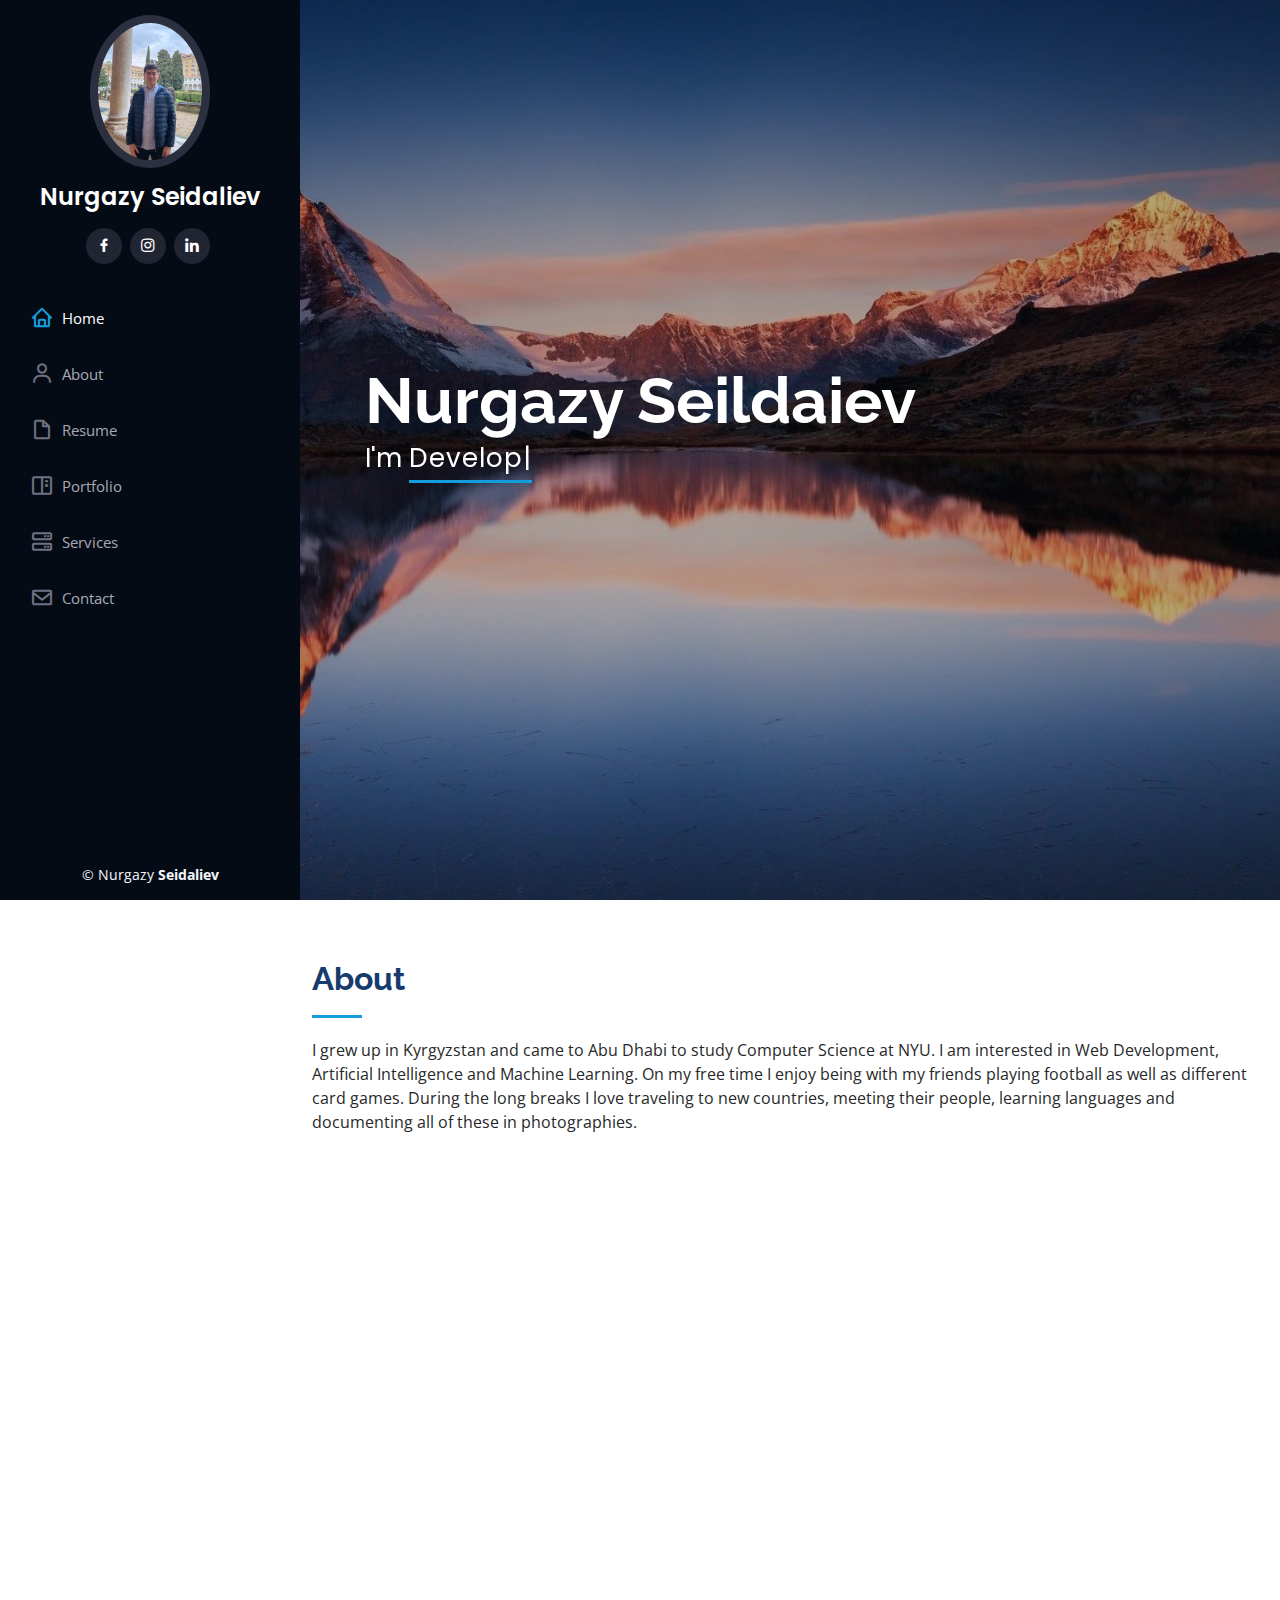
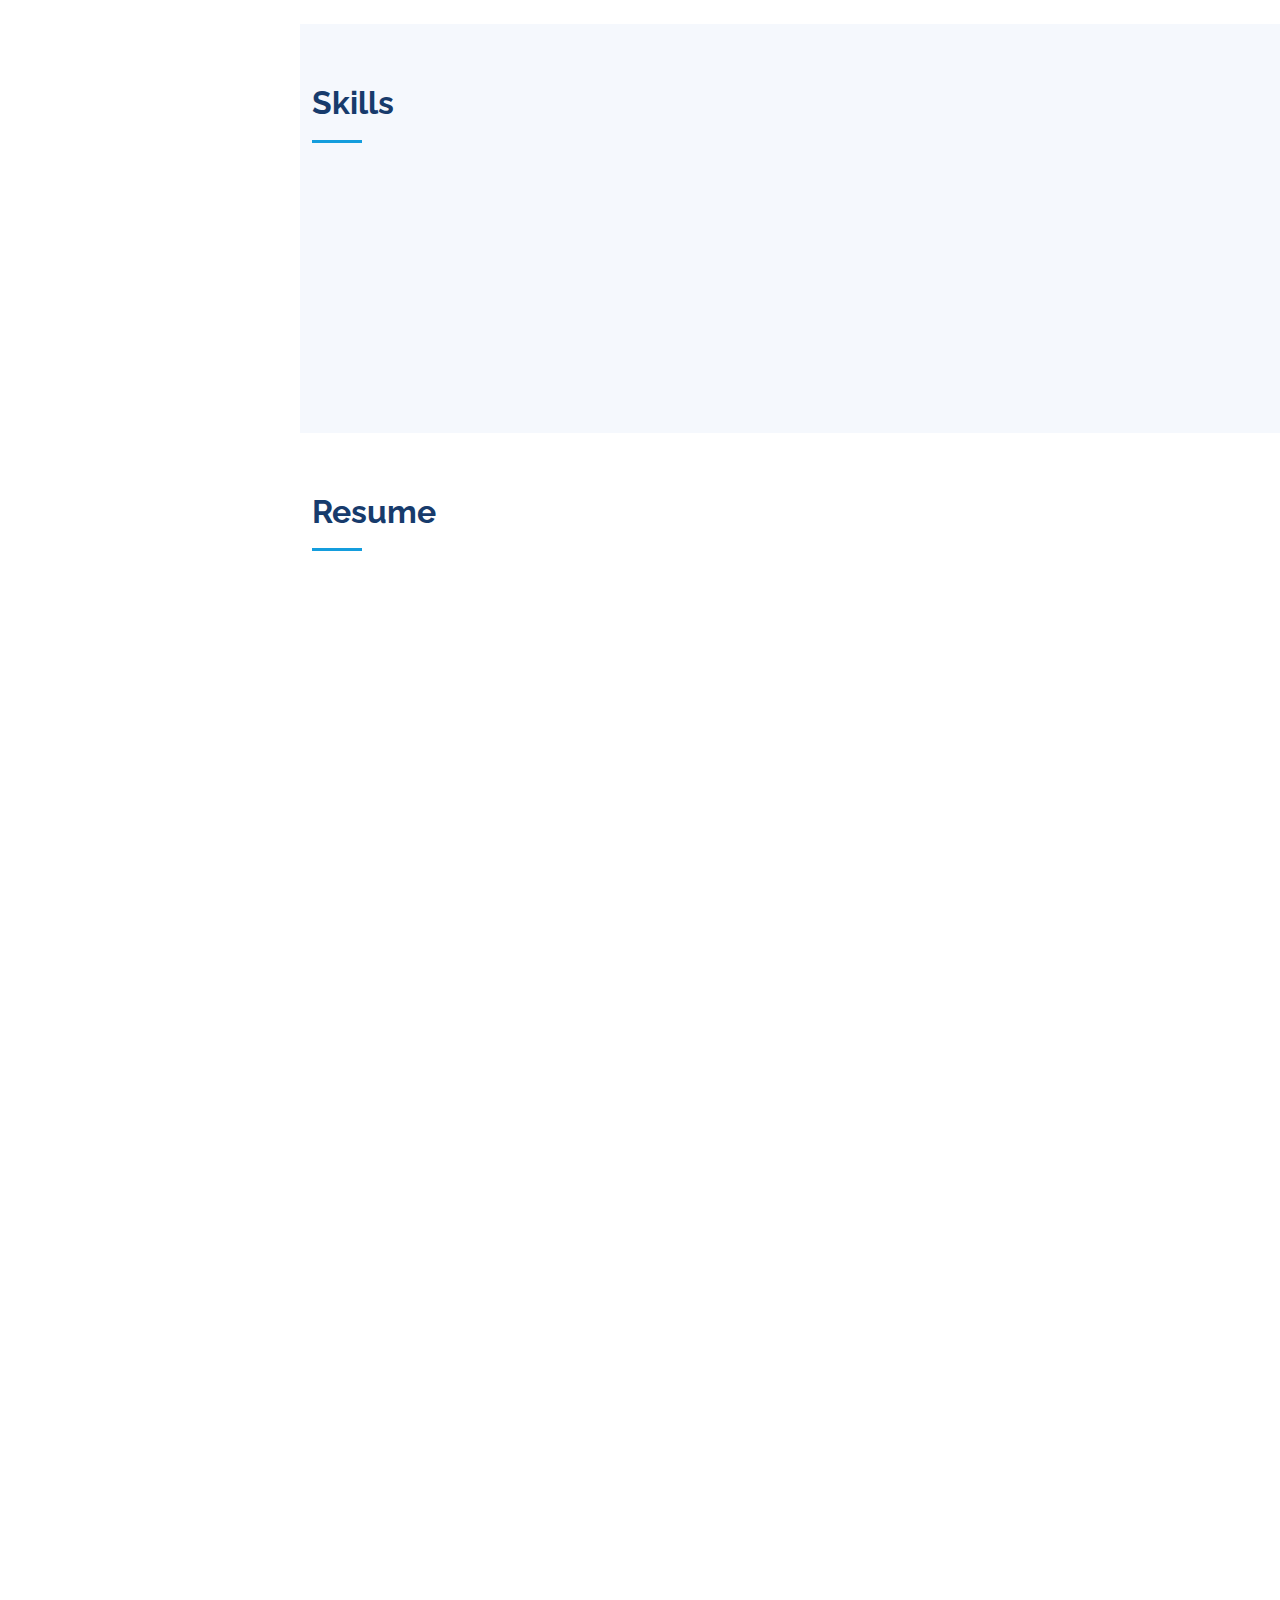
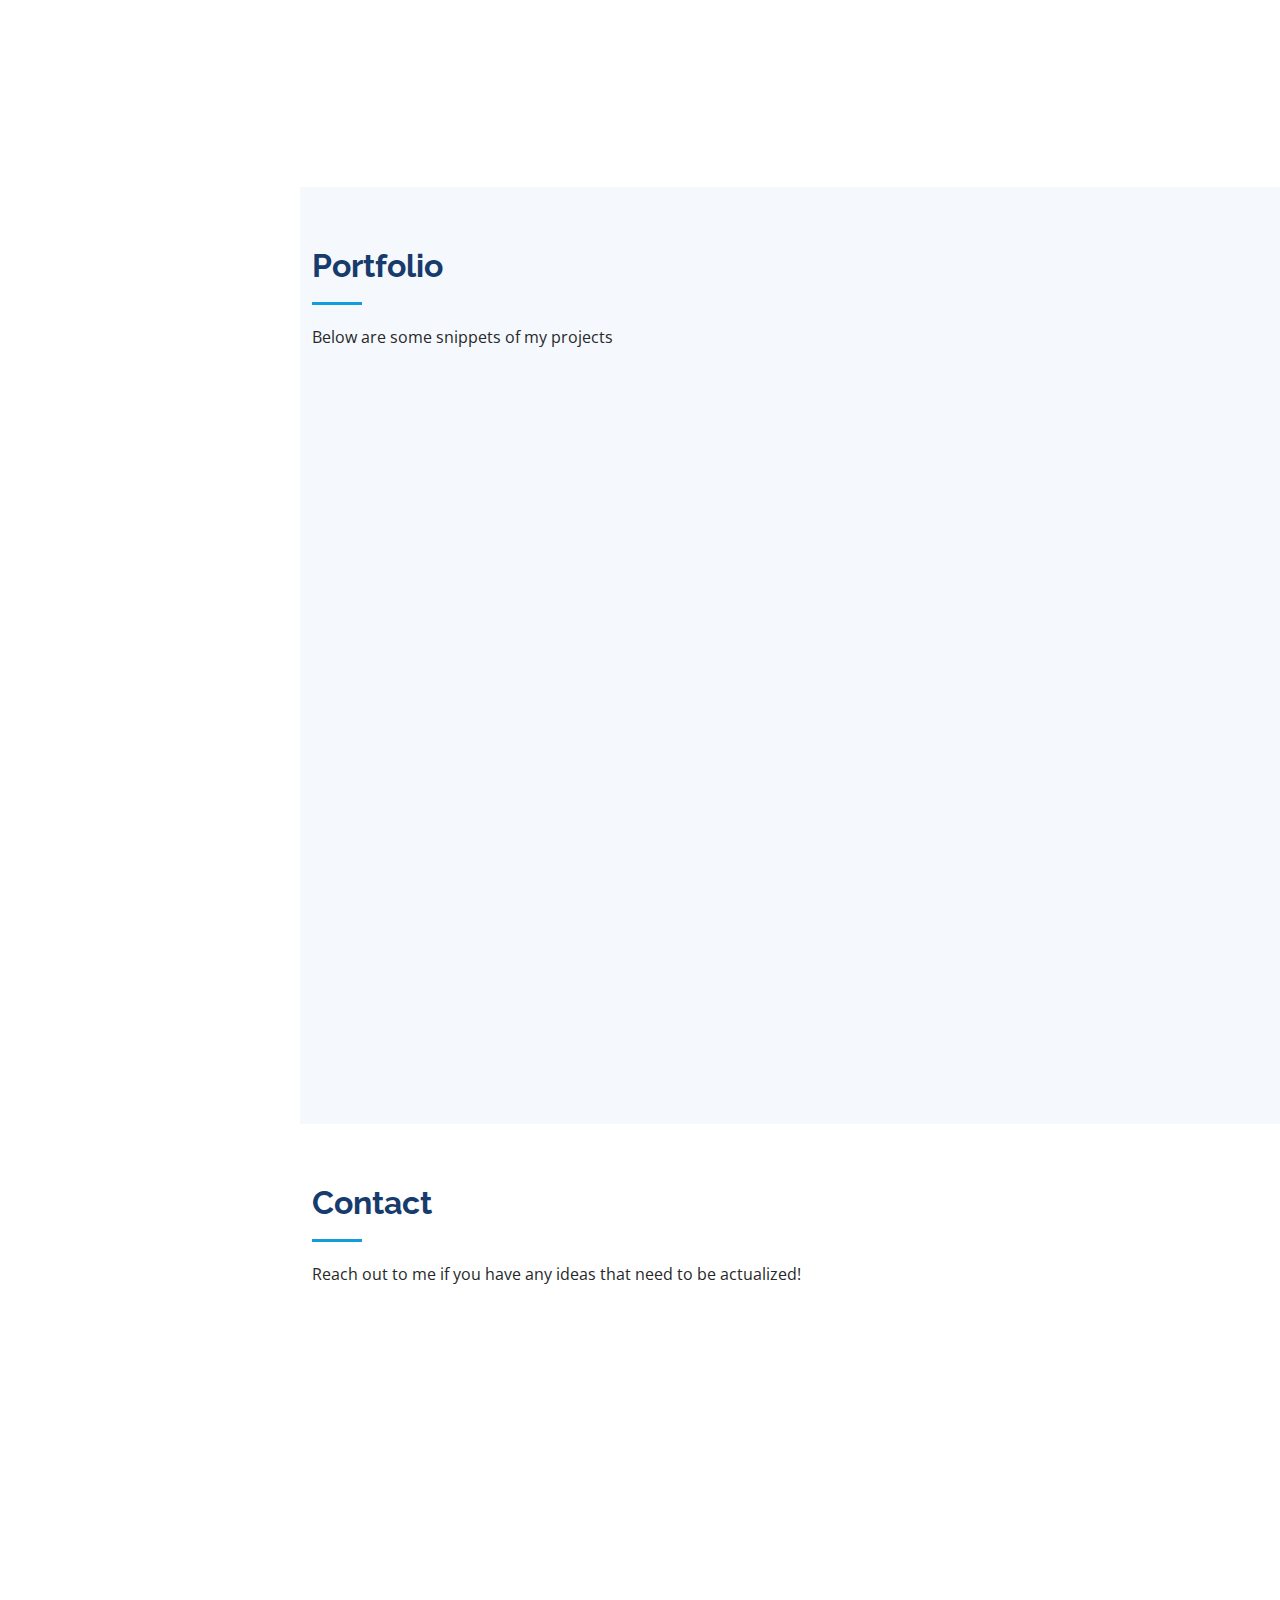
<file: index.html>
<!DOCTYPE html>
<html lang="en">

<head>
  <meta charset="utf-8">
  <meta content="width=device-width, initial-scale=1.0" name="viewport">

  <title>Personal Website</title>
  <meta content="" name="description">
  <meta content="" name="keywords">

  <!-- Favicons -->
  <!-- <link href="assets/img/favicon.png" rel="icon"> -->
  <link href="assets/img/apple-touch-icon.png" rel="apple-touch-icon">

  <!-- Google Fonts -->
  <link href="https://fonts.googleapis.com/css?family=Open+Sans:300,300i,400,400i,600,600i,700,700i|Raleway:300,300i,400,400i,500,500i,600,600i,700,700i|Poppins:300,300i,400,400i,500,500i,600,600i,700,700i" rel="stylesheet">

  <!-- Vendor CSS Files -->
  <link href="assets/vendor/bootstrap/css/bootstrap.min.css" rel="stylesheet">
  <link href="assets/vendor/icofont/icofont.min.css" rel="stylesheet">
  <link href="assets/vendor/boxicons/css/boxicons.min.css" rel="stylesheet">
  <link href="assets/vendor/venobox/venobox.css" rel="stylesheet">
  <link href="assets/vendor/owl.carousel/assets/owl.carousel.min.css" rel="stylesheet">
  <link href="assets/vendor/aos/aos.css" rel="stylesheet">

  <!-- Template Main CSS File -->
  <link href="assets/css/style.css" rel="stylesheet">

  <!-- =======================================================
  * Template Name: iPortfolio - v2.0.2
  * Template URL: https://bootstrapmade.com/iportfolio-bootstrap-portfolio-websites-template/
  * Author: BootstrapMade.com
  * License: https://bootstrapmade.com/license/
  ======================================================== -->
</head>

<body>

  <!-- ======= Mobile nav toggle button ======= -->
  <button type="button" class="mobile-nav-toggle d-xl-none"><i class="icofont-navigation-menu"></i></button>

  <!-- ======= Header ======= -->
  <header id="header">
    <div class="d-flex flex-column">

      <div class="profile">
        <img src="assets/img/profile-img.jpg" alt="" class="img-fluid rounded-circle">
        <h1 class="text-light"><a href="index.html">Nurgazy Seidaliev</a></h1>
        <div class="social-links mt-3 text-center">
          <!-- <a href="#" class="twitter"><i class="bx bxl-twitter"></i></a> -->
          <a href="https://www.facebook.com/nurgazy.seidaliev/" target="_blank" class="facebook" ><i  class="bx bxl-facebook"></i></a>
          <a href="https://www.instagram.com/iamnurgazy/" target="_blank" class="instagram"><i class="bx bxl-instagram"></i></a>
          <!-- <a href="#" class="google-plus"><i class="bx bxl-skype"></i></a> -->
          <a href="https://www.linkedin.com/in/nurgazy-s-a06722115/" target="_blank" class="linkedin"><i  class="bx bxl-linkedin"></i></a>
        </div>
      </div>

      <nav class="nav-menu">
        <ul>
          <li class="active"><a href="index.html"><i class="bx bx-home"></i> <span>Home</span></a></li>
          <li><a href="#about"><i class="bx bx-user"></i> <span>About</span></a></li>
          <li><a href="#resume"><i class="bx bx-file-blank"></i> <span>Resume</span></a></li>
          <li><a href="#portfolio"><i class="bx bx-book-content"></i> Portfolio</a></li>
          <li><a href="#services"><i class="bx bx-server"></i> Services</a></li>
          <li><a href="#contact"><i class="bx bx-envelope"></i> Contact</a></li>

        </ul>
      </nav><!-- .nav-menu -->
      <button type="button" class="mobile-nav-toggle d-xl-none"><i class="icofont-navigation-menu"></i></button>

    </div>
  </header><!-- End Header -->

  <!-- ======= Hero Section ======= -->
  <section id="hero" class="d-flex flex-column justify-content-center align-items-center">
    <div class="hero-container" data-aos="fade-in">
      <h1>Nurgazy Seildaiev</h1>
      <p>I'm <span class="typed" data-typed-items="Developer, Learner, Photographer"></span></p>
    </div>
  </section><!-- End Hero -->

  <main id="main">

    <!-- ======= About Section ======= -->
    <section id="about" class="about">
      <div class="container">

        <div class="section-title">
          <h2>About</h2>
          <p>I grew up in Kyrgyzstan and came to Abu Dhabi to study Computer Science at NYU. I am interested in Web Development, Artificial Intelligence 
            and Machine Learning. 

            On my free time I enjoy being with my friends playing football as well as different card games. During the long breaks I love traveling to new countries, 
            meeting their people, learning languages and documenting all of these in photographies.</p>
        </div>

        <div class="row">
          <div class="col-lg-4" data-aos="fade-right">
            <img src="assets/img/profile-img.jpg" class="img-fluid" alt="">
          </div>
          <div class="col-lg-8 pt-4 pt-lg-0 content" data-aos="fade-left">
            <h3>Software Engineer</h3>
            <!-- <p class="font-italic">
              Lorem ipsum dolor sit amet, consectetur adipiscing elit, sed do eiusmod tempor incididunt ut labore et dolore
              magna aliqua.
            </p> -->
            <div class="row">
              <div class="col-lg-6">
                <ul>
                  <li><i class="icofont-rounded-right"></i> <strong>Age:</strong> 21</li>
                  <li><i class="icofont-rounded-right"></i> <strong>Degree:</strong>B.Sc in Computer Science </li>
                  <li><i class="icofont-rounded-right"></i> <strong>Email:</strong> nks369@nyu.edu</li>
                  <li><i class="icofont-rounded-right"></i> <strong>Freelance:</strong> Available</li>
                </ul>
              </div>
              <div class="col-lg-6">
                <ul>
                  <li><i class="icofont-rounded-right"></i> <strong>Birthday:</strong> 17 March 1999</li>
                  <li><i class="icofont-rounded-right"></i> <strong>Phone:</strong> +971 883 205</li>
                  <li><i class="icofont-rounded-right"></i> <strong>City:</strong> City : Abu Dhabi, UAE</li>
                </ul>
              </div>
            </div>
            <!-- <p>
              Officiis eligendi itaque labore et dolorum mollitia officiis optio vero. Quisquam sunt adipisci omnis et ut. Nulla accusantium dolor incidunt officia tempore. Et eius omnis.
              Cupiditate ut dicta maxime officiis quidem quia. Sed et consectetur qui quia repellendus itaque neque. Aliquid amet quidem ut quaerat cupiditate. Ab et eum qui repellendus omnis culpa magni laudantium dolores.
            </p> -->
          </div>
        </div>

      </div>
    </section><!-- End About Section -->

    <!-- ======= Facts Section ======= -->
    <!-- <section id="facts" class="facts">
      <div class="container">

        <div class="section-title">
          <h2>Facts</h2>
          <p>Magnam dolores commodi suscipit. Necessitatibus eius consequatur ex aliquid fuga eum quidem. Sit sint consectetur velit. Quisquam quos quisquam cupiditate. Et nemo qui impedit suscipit alias ea. Quia fugiat sit in iste officiis commodi quidem hic quas.</p>
        </div>

        <div class="row no-gutters">

          <div class="col-lg-3 col-md-6 d-md-flex align-items-md-stretch" data-aos="fade-up">
            <div class="count-box">
              <i class="icofont-simple-smile"></i>
              <span data-toggle="counter-up">232</span>
              <p><strong>Happy Clients</strong> consequuntur quae</p>
            </div>
          </div>

          <div class="col-lg-3 col-md-6 d-md-flex align-items-md-stretch" data-aos="fade-up" data-aos-delay="100">
            <div class="count-box">
              <i class="icofont-document-folder"></i>
              <span data-toggle="counter-up">521</span>
              <p><strong>Projects</strong> adipisci atque cum quia aut</p>
            </div>
          </div>

          <div class="col-lg-3 col-md-6 d-md-flex align-items-md-stretch" data-aos="fade-up" data-aos-delay="200">
            <div class="count-box">
              <i class="icofont-live-support"></i>
              <span data-toggle="counter-up">1,463</span>
              <p><strong>Hours Of Support</strong> aut commodi quaerat</p>
            </div>
          </div>

          <div class="col-lg-3 col-md-6 d-md-flex align-items-md-stretch" data-aos="fade-up" data-aos-delay="300">
            <div class="count-box">
              <i class="icofont-users-alt-5"></i>
              <span data-toggle="counter-up">15</span>
              <p><strong>Hard Workers</strong> rerum asperiores dolor</p>
            </div>
          </div>

        </div>

      </div> -->
    </section><!-- End Facts Section -->

    <!-- ======= Skills Section ======= -->
    <section id="skills" class="skills section-bg">
      <div class="container">

        <div class="section-title">
          <h2>Skills</h2>
          <!-- <p>Magnam dolores commodi suscipit. Necessitatibus eius consequatur ex aliquid fuga eum quidem. Sit sint consectetur velit. Quisquam quos quisquam cupiditate. Et nemo qui impedit suscipit alias ea. Quia fugiat sit in iste officiis commodi quidem hic quas.</p> -->
        </div>

        <div class="row skills-content">

          <div class="col-lg-6" data-aos="fade-up">

            <div class="progress">
              <span class="skill">HTML/CSS <i class="val">80%</i></span>
              <div class="progress-bar-wrap">
                <div class="progress-bar" role="progressbar" aria-valuenow="80" aria-valuemin="0" aria-valuemax="100"></div>
              </div>
            </div>

            <div class="progress">
              <span class="skill">Java (Spring Boot) <i class="val">70%</i></span>
              <div class="progress-bar-wrap">
                <div class="progress-bar" role="progressbar" aria-valuenow="70" aria-valuemin="0" aria-valuemax="100"></div>
              </div>
            </div>

            <div class="progress">
              <span class="skill">JavaScript <i class="val">75%</i></span>
              <div class="progress-bar-wrap">
                <div class="progress-bar" role="progressbar" aria-valuenow="75" aria-valuemin="0" aria-valuemax="100"></div>
              </div>
            </div>

          </div>

          <div class="col-lg-6" data-aos="fade-up" data-aos-delay="100">

            <div class="progress">
              <span class="skill">Python <i class="val">90%</i></span>
              <div class="progress-bar-wrap">
                <div class="progress-bar" role="progressbar" aria-valuenow="90" aria-valuemin="0" aria-valuemax="100"></div>
              </div>
            </div>

            <div class="progress">
              <span class="skill">Machine Learning <i class="val">50%</i></span>
              <div class="progress-bar-wrap">
                <div class="progress-bar" role="progressbar" aria-valuenow="50" aria-valuemin="0" aria-valuemax="100"></div>
              </div>
            </div>

            <div class="progress">
              <span class="skill">C++ <i class="val">90%</i></span>
              <div class="progress-bar-wrap">
                <div class="progress-bar" role="progressbar" aria-valuenow="90" aria-valuemin="0" aria-valuemax="100"></div>
              </div>
            </div>

          </div>

        </div>

      </div>
    </section><!-- End Skills Section -->

    <!-- ======= Resume Section ======= -->
    <section id="resume" class="resume">
      <div class="container">

        <div class="section-title">
          <h2>Resume</h2>
          <!-- <p>Magnam dolores commodi suscipit. Necessitatibus eius consequatur ex aliquid fuga eum quidem. Sit sint consectetur velit. Quisquam quos quisquam cupiditate. Et nemo qui impedit suscipit alias ea. Quia fugiat sit in iste officiis commodi quidem hic quas.</p> -->
        </div>

        <div class="row">
          <div class="col-lg-6" data-aos="fade-up">
            <h3 class="resume-title">Sumary</h3>
            <div class="resume-item pb-0">
              <h4>Nurgazy Seidaliev</h4>
              <p><em>Innovative and deadline-driven Software Engineer developing user-centered web applications from initial concept to final deliverable.</em></p>
              <ul>
                <li>Abu Dhabi, UAE</li>
                <li>+971 565 883 205</li>
                <li>nks369@nyu.edu</li>
              </ul>
            </div>

            <h3 class="resume-title">Education</h3>
            <div class="resume-item">
              <h4>Bachelor of Computer Science with minor in Applied Mathematics </h4>
              <h5>2018 - 2022</h5>
              <p><em>New York University Abu Dhabi, Abu Dhabi, UAE</em></p>
              <p><em>Cumulative GPA: 3.66/4.0, Full-Ride Scholarship</em></p>
              <p>CS Courses: Database Systems, Computer Networks, Communications Lab, Data Structures, Algorithms, Computational Social
                Science, Projects in Data Science, Computer Systems Organization, Language of Computers</p>
              <p>Math Courses: Differential & Integral Caculus, Linear Algebra, Multivariable Calculus, Statistics</p>
            </div>
            <h3 class="resume-title">Professional Experience</h3>
            <div class="resume-item">
              <h4>Software Engineering Intern</h4>
              <h5>Jan 2021</h5>
              <p><em>Peaksoft, Bishkek, The Kyrgyz Republic</em></p>
              <p>Backend Engineer [Java Spring Boot]</p>
            </div>
          </div>
          <div class="col-lg-6" data-aos="fade-up" data-aos-delay="100">
            <h3 class="resume-title">Projects & Coursework</h3>
            <div class="resume-item">
              <h4>Computer Networks</h4>
              <!-- <h5>2019 - Present</h5> -->
              <!-- <p><em>Experion, New York, NY </em></p> -->
              <ul>
                <li>Implemented Transmission Control Protocol (TCP) in C language.</li>
                <li>I greatly increased my grasp of network concepts, OSI model, and file transmission process in each of the network layers while building the program. For the project, I implemented congestion control mechanisms to guarantee high transmission rate and optimised sender window size and acknowledgement handling. </li>
              </ul>
            </div>
            <div class="resume-item">
              <h4>Machine Learning Models</h4>
              <!-- <h5>2017 - 2018</h5> -->
              <!-- <p><em>Stepping Stone Advertising, New York, NY</em></p> -->
              <ul>
                <li>Taught myself foundations of Machine Learning by studying and implementing from scratch, without using existing implementations in third-party libraries, different ML models such as Logistic Regression, Support Vector Machine (SVM) classifier, and Linear Regression.</li>
                <li>Lately, I became interested in ML, so I am working on improving at it in addition to web development.</li>
                <li>First, I learned and used Logistic Regression for breast cancer diagnosing app, which I trained on a public dataset, to a 95.8% accuracy rate. Then, I got familiar with Linear Algebra for ML and SVM and trained at them by implementing a program for sorting some data points into two groups through finding a hard margin hyperplane. Lastly, I implemented a classic house price predictor using Linear Regression. [Python, NumPy, Sklearn, Matplotlib, Pandas]</li>
              </ul>
            </div>
            <h3 class="resume-title">LANGUAGE SKILLS & MISCELLANEOUS</h3>
            <div class="resume-item">
              <h4>Languages</h4>
              <!-- <h5>2019 - Present</h5> -->
              <!-- <p><em>Experion, New York, NY </em></p> -->
              <ul>
                <li>Kyrgyz(native)</li>
                <li>English(fluent)</li>
                <li>Russian(fluent)</li>
                <li>Spanish(elementary)</li>
              </ul>
            </div>
          </div>
        </div>

      </div>
    </section><!-- End Resume Section -->

    <!-- ======= Portfolio Section ======= -->
    <section id="portfolio" class="portfolio section-bg">
      <div class="container">

        <div class="section-title">
          <h2>Portfolio</h2>
          <p>Below are some snippets of my projects</p>
        </div>

        <div class="row" data-aos="fade-up">
          <div class="col-lg-12 d-flex justify-content-center">
            <ul id="portfolio-flters">
              <li data-filter="*" class="filter-active">All</li>
              <li data-filter=".filter-app">Research</li>
              <!-- <li data-filter=".filter-card">Card</li> -->
              <li data-filter=".filter-web">Web</li>
            </ul>
          </div>
        </div>

        <div class="row portfolio-container" data-aos="fade-up" data-aos-delay="100">

          <div class="col-lg-4 col-md-6 portfolio-item filter-app">
            <div class="portfolio-wrap">
              <img src="images/research-1.jpg" class="img-fluid" alt="">
              <div class="portfolio-links">
                <a href="images/research-1.jpg" data-gall="portfolioGallery" class="venobox" title="App 1"><i class="bx bx-plus"></i></a>
                <a href="images/Research_COVID_19_and_Racism.pdf" target = "blank" title="More Details"><i class="bx bx-link"></i></a>
              </div>
            </div>
          </div>

          

          <!-- <div class="col-lg-4 col-md-6 portfolio-item filter-app">
            <div class="portfolio-wrap">
              <img src="assets/img/portfolio/portfolio-3.jpg" class="img-fluid" alt="">
              <div class="portfolio-links">
                <a href="assets/img/portfolio/portfolio-3.jpg" data-gall="portfolioGallery" class="venobox" title="App 2"><i class="bx bx-plus"></i></a>
                <a href="portfolio-details.html" title="More Details"><i class="bx bx-link"></i></a>
              </div>
            </div>
          </div> -->

          <!-- <div class="col-lg-4 col-md-6 portfolio-item filter-card">
            <div class="portfolio-wrap">
              <img src="assets/img/portfolio/portfolio-4.jpg" class="img-fluid" alt="">
              <div class="portfolio-links">
                <a href="assets/img/portfolio/portfolio-4.jpg" data-gall="portfolioGallery" class="venobox" title="Card 2"><i class="bx bx-plus"></i></a>
                <a href="portfolio-details.html" title="More Details"><i class="bx bx-link"></i></a>
              </div>
            </div>
          </div> -->

          <div class="col-lg-4 col-md-6 portfolio-item filter-web">
            <div class="portfolio-wrap">
              <img src="images/explained.png" class="img-fluid" alt="">
              <div class="portfolio-links">
                <a href="images/explained.png" data-gall="portfolioGallery" class="venobox" title="Web 3"><i class="bx bx-plus"></i></a>
                <a href="https://sashanksilwal.github.io/video-project2.0/" target = "blank" title="More Details"><i class="bx bx-link"></i></a>
              </div>
            </div>
          </div>

          

          <!-- <div class="col-lg-4 col-md-6 portfolio-item filter-app">
            <div class="portfolio-wrap">
              <img src="assets/img/portfolio/portfolio-6.jpg" class="img-fluid" alt="">
              <div class="portfolio-links">
                <a href="assets/img/portfolio/portfolio-6.jpg" data-gall="portfolioGallery" class="venobox" title="App 3"><i class="bx bx-plus"></i></a>
                <a href="portfolio-details.html" title="More Details"><i class="bx bx-link"></i></a>
              </div>
            </div>
          </div> -->

          <!-- <div class="col-lg-4 col-md-6 portfolio-item filter-card">
            <div class="portfolio-wrap">
              <img src="assets/img/portfolio/portfolio-7.jpg" class="img-fluid" alt="">
              <div class="portfolio-links">
                <a href="assets/img/portfolio/portfolio-7.jpg" data-gall="portfolioGallery" class="venobox" title="Card 1"><i class="bx bx-plus"></i></a>
                <a href="portfolio-details.html" title="More Details"><i class="bx bx-link"></i></a>
              </div>
            </div>
          </div> -->

          <!-- <div class="col-lg-4 col-md-6 portfolio-item filter-card">
            <div class="portfolio-wrap">
              <img src="assets/img/portfolio/portfolio-8.jpg" class="img-fluid" alt="">
              <div class="portfolio-links">
                <a href="assets/img/portfolio/portfolio-8.jpg" data-gall="portfolioGallery" class="venobox" title="Card 3"><i class="bx bx-plus"></i></a>
                <a href="portfolio-details.html" title="More Details"><i class="bx bx-link"></i></a>
              </div>
            </div>
          </div> -->

          <div class="col-lg-4 col-md-6 portfolio-item filter-web">
            <div class="portfolio-wrap">
              <img src="images/refugee.jpg" class="img-fluid" alt="">
              <div class="portfolio-links">
                <a href="images/refugee.jpg" data-gall="portfolioGallery" class="venobox" title="Web 2"><i class="bx bx-plus"></i></a>
                <a href="project_3/index.html" target = "blank" title="More Details"><i class="bx bx-link"></i></a>
              </div>
            </div>
          </div>
          
          <div class="col-lg-4 col-md-6 portfolio-item filter-web">
            <div class="portfolio-wrap">
              <img src="images/30mff.jpg" class="img-fluid" alt="">
              <div class="portfolio-links">
                <a href="images/30mff.jpg" data-gall="portfolioGallery" class="venobox" title="Web 3"><i class="bx bx-plus"></i></a>
                <a href="30mff/index.html" target ="blank" title="More Details"><i class="bx bx-link"></i></a>
              </div>
            </div>
          </div>


        </div>

      </div>
    </section><!-- End Portfolio Section -->

    <!-- ======= Services Section ======= -->
    <!-- <section id="services" class="services">
      <div class="container">

        <div class="section-title">
          <h2>Services</h2>
          <p>Magnam dolores commodi suscipit. Necessitatibus eius consequatur ex aliquid fuga eum quidem. Sit sint consectetur velit. Quisquam quos quisquam cupiditate. Et nemo qui impedit suscipit alias ea. Quia fugiat sit in iste officiis commodi quidem hic quas.</p>
        </div>

        <div class="row">
          <div class="col-lg-4 col-md-6 icon-box" data-aos="fade-up">
            <div class="icon"><i class="icofont-computer"></i></div>
            <h4 class="title"><a href="">Lorem Ipsum</a></h4>
            <p class="description">Voluptatum deleniti atque corrupti quos dolores et quas molestias excepturi sint occaecati cupiditate non provident</p>
          </div>
          <div class="col-lg-4 col-md-6 icon-box" data-aos="fade-up" data-aos-delay="100">
            <div class="icon"><i class="icofont-chart-bar-graph"></i></div>
            <h4 class="title"><a href="">Dolor Sitema</a></h4>
            <p class="description">Minim veniam, quis nostrud exercitation ullamco laboris nisi ut aliquip ex ea commodo consequat tarad limino ata</p>
          </div>
          <div class="col-lg-4 col-md-6 icon-box" data-aos="fade-up" data-aos-delay="200">
            <div class="icon"><i class="icofont-earth"></i></div>
            <h4 class="title"><a href="">Sed ut perspiciatis</a></h4>
            <p class="description">Duis aute irure dolor in reprehenderit in voluptate velit esse cillum dolore eu fugiat nulla pariatur</p>
          </div>
          <div class="col-lg-4 col-md-6 icon-box" data-aos="fade-up" data-aos-delay="300">
            <div class="icon"><i class="icofont-image"></i></div>
            <h4 class="title"><a href="">Magni Dolores</a></h4>
            <p class="description">Excepteur sint occaecat cupidatat non proident, sunt in culpa qui officia deserunt mollit anim id est laborum</p>
          </div>
          <div class="col-lg-4 col-md-6 icon-box" data-aos="fade-up" data-aos-delay="400">
            <div class="icon"><i class="icofont-settings"></i></div>
            <h4 class="title"><a href="">Nemo Enim</a></h4>
            <p class="description">At vero eos et accusamus et iusto odio dignissimos ducimus qui blanditiis praesentium voluptatum deleniti atque</p>
          </div>
          <div class="col-lg-4 col-md-6 icon-box" data-aos="fade-up" data-aos-delay="500">
            <div class="icon"><i class="icofont-tasks-alt"></i></div>
            <h4 class="title"><a href="">Eiusmod Tempor</a></h4>
            <p class="description">Et harum quidem rerum facilis est et expedita distinctio. Nam libero tempore, cum soluta nobis est eligendi</p>
          </div>
        </div>

      </div>
    </section> -->
    <!-- End Services Section -->

    <!-- ======= Testimonials Section ======= -->
    <!-- <section id="testimonials" class="testimonials section-bg">
      <div class="container">

        <div class="section-title">
          <h2>Testimonials</h2>
          <p>Magnam dolores commodi suscipit. Necessitatibus eius consequatur ex aliquid fuga eum quidem. Sit sint consectetur velit. Quisquam quos quisquam cupiditate. Et nemo qui impedit suscipit alias ea. Quia fugiat sit in iste officiis commodi quidem hic quas.</p>
        </div>

        <div class="owl-carousel testimonials-carousel">

          <div class="testimonial-item" data-aos="fade-up">
            <p>
              <i class="bx bxs-quote-alt-left quote-icon-left"></i>
              Proin iaculis purus consequat sem cure digni ssim donec porttitora entum suscipit rhoncus. Accusantium quam, ultricies eget id, aliquam eget nibh et. Maecen aliquam, risus at semper.
              <i class="bx bxs-quote-alt-right quote-icon-right"></i>
            </p>
            <img src="assets/img/testimonials/testimonials-1.jpg" class="testimonial-img" alt="">
            <h3>Saul Goodman</h3>
            <h4>Ceo &amp; Founder</h4>
          </div>

          <div class="testimonial-item" data-aos="fade-up" data-aos-delay="100">
            <p>
              <i class="bx bxs-quote-alt-left quote-icon-left"></i>
              Export tempor illum tamen malis malis eram quae irure esse labore quem cillum quid cillum eram malis quorum velit fore eram velit sunt aliqua noster fugiat irure amet legam anim culpa.
              <i class="bx bxs-quote-alt-right quote-icon-right"></i>
            </p>
            <img src="assets/img/testimonials/testimonials-2.jpg" class="testimonial-img" alt="">
            <h3>Sara Wilsson</h3>
            <h4>Designer</h4>
          </div>

          <div class="testimonial-item" data-aos="fade-up" data-aos-delay="200">
            <p>
              <i class="bx bxs-quote-alt-left quote-icon-left"></i>
              Enim nisi quem export duis labore cillum quae magna enim sint quorum nulla quem veniam duis minim tempor labore quem eram duis noster aute amet eram fore quis sint minim.
              <i class="bx bxs-quote-alt-right quote-icon-right"></i>
            </p>
            <img src="assets/img/testimonials/testimonials-3.jpg" class="testimonial-img" alt="">
            <h3>Jena Karlis</h3>
            <h4>Store Owner</h4>
          </div>

          <div class="testimonial-item" data-aos="fade-up" data-aos-delay="300">
            <p>
              <i class="bx bxs-quote-alt-left quote-icon-left"></i>
              Fugiat enim eram quae cillum dolore dolor amet nulla culpa multos export minim fugiat minim velit minim dolor enim duis veniam ipsum anim magna sunt elit fore quem dolore labore illum veniam.
              <i class="bx bxs-quote-alt-right quote-icon-right"></i>
            </p>
            <img src="assets/img/testimonials/testimonials-4.jpg" class="testimonial-img" alt="">
            <h3>Matt Brandon</h3>
            <h4>Freelancer</h4>
          </div>

          <div class="testimonial-item" data-aos="fade-up" data-aos-delay="400">
            <p>
              <i class="bx bxs-quote-alt-left quote-icon-left"></i>
              Quis quorum aliqua sint quem legam fore sunt eram irure aliqua veniam tempor noster veniam enim culpa labore duis sunt culpa nulla illum cillum fugiat legam esse veniam culpa fore nisi cillum quid.
              <i class="bx bxs-quote-alt-right quote-icon-right"></i>
            </p>
            <img src="assets/img/testimonials/testimonials-5.jpg" class="testimonial-img" alt="">
            <h3>John Larson</h3>
            <h4>Entrepreneur</h4>
          </div>

        </div>

      </div> -->
    <!-- </section>End Testimonials Section -->

    <!-- ======= Contact Section ======= -->
    <section id="contact" class="contact">
      <div class="container">

        <div class="section-title">
          <h2>Contact</h2>
          <p> Reach out to me if you have any ideas that need to be actualized!  </p>
        </div>

        <div class="row" data-aos="fade-in">

          <div class="col-lg-5 d-flex align-items-stretch">
            <div class="info">
              <div class="address">
                <i class="icofont-google-map"></i>
                <h4>Location:</h4>
                <p>NYU Abu Dhabi, Saadiyat Island, Abu Dhabi</p>
              </div>

              <div class="email">
                <i class="icofont-envelope"></i>
                <h4>Email:</h4>
                <p>nks369@nyu.edu</p>
              </div>

              <div class="phone">
                <i class="icofont-phone"></i>
                <h4>Call:</h4>
                <p>+971 565 883 205</p>
              </div>
              <iframe src="https://www.google.com/maps/embed?pb=!1m18!1m12!1m3!1d3629.8896743564537!2d54.43236711573437!3d24.523899664701872!2m3!1f0!2f0!3f0!3m2!1i1024!2i768!4f13.1!3m3!1m2!1s0x3e5e5d876232c3eb%3A0x14e8727ec5ee2be1!2sNew%20York%20University%20Abu%20Dhabi!5e0!3m2!1sen!2s!4v1606510657388!5m2!1sen!2s" frameborder="0" style="border:0; width: 100%; height: 290px;" allowfullscreen></iframe>
            </div>
          </div>

          <div class="col-lg-7 mt-5 mt-lg-0 d-flex align-items-stretch">
            <form action="forms/contact.php" method="post" role="form" class="php-email-form">
              <div class="row">
                <div class="form-group col-md-6">
                  <label for="name">Your Name</label>
                  <input type="text" name="name" class="form-control" id="name" data-rule="minlen:4" data-msg="Please enter at least 4 chars" />
                  <div class="validate"></div>
                </div>
                <div class="form-group col-md-6">
                  <label for="name">Your Email</label>
                  <input type="email" class="form-control" name="email" id="email" data-rule="email" data-msg="Please enter a valid email" />
                  <div class="validate"></div>
                </div>
              </div>
              <div class="form-group">
                <label for="name">Subject</label>
                <input type="text" class="form-control" name="subject" id="subject" data-rule="minlen:4" data-msg="Please enter at least 8 chars of subject" />
                <div class="validate"></div>
              </div>
              <div class="form-group">
                <label for="name">Message</label>
                <textarea class="form-control" name="message" rows="10" data-rule="required" data-msg="Please write something for us"></textarea>
                <div class="validate"></div>
              </div>
              <div class="mb-3">
                <div class="loading">Loading</div>
                <div class="error-message"></div>
                <div class="sent-message">Your message has been sent. Thank you!</div>
              </div>
              <div class="text-center"><button type="submit">Send Message</button></div>
            </form>
          </div>

        </div>

      </div>
    </section><!-- End Contact Section -->

  </main><!-- End #main -->

  <!-- ======= Footer ======= -->
  <footer id="footer">
    <div class="container">
      <div class="copyright">
        &copy; Nurgazy <strong><span>Seidaliev</span></strong>
      </div>
      <!-- <div class="credits"> -->
        <!-- All the links in the footer should remain intact. -->
        <!-- You can delete the links only if you purchased the pro version. -->
        <!-- Licensing information: https://bootstrapmade.com/license/ -->
        <!-- Purchase the pro version with working PHP/AJAX contact form: https://bootstrapmade.com/iportfolio-bootstrap-portfolio-websites-template/ -->
        <!-- Designed by <a href="https://bootstrapmade.com/">BootstrapMade</a> -->
      <!-- </div> -->
    </div>
  </footer><!-- End  Footer -->

  <a href="#" class="back-to-top"><i class="icofont-simple-up"></i></a>

  <!-- Vendor JS Files -->
  <script src="assets/vendor/jquery/jquery.min.js"></script>
  <script src="assets/vendor/bootstrap/js/bootstrap.bundle.min.js"></script>
  <script src="assets/vendor/jquery.easing/jquery.easing.min.js"></script>
  <script src="assets/vendor/php-email-form/validate.js"></script>
  <script src="assets/vendor/waypoints/jquery.waypoints.min.js"></script>
  <script src="assets/vendor/counterup/counterup.min.js"></script>
  <script src="assets/vendor/isotope-layout/isotope.pkgd.min.js"></script>
  <script src="assets/vendor/venobox/venobox.min.js"></script>
  <script src="assets/vendor/owl.carousel/owl.carousel.min.js"></script>
  <script src="assets/vendor/typed.js/typed.min.js"></script>
  <script src="assets/vendor/aos/aos.js"></script>

  <!-- Template Main JS File -->
  <script src="assets/js/main.js"></script>

</body>

</html>
</file>
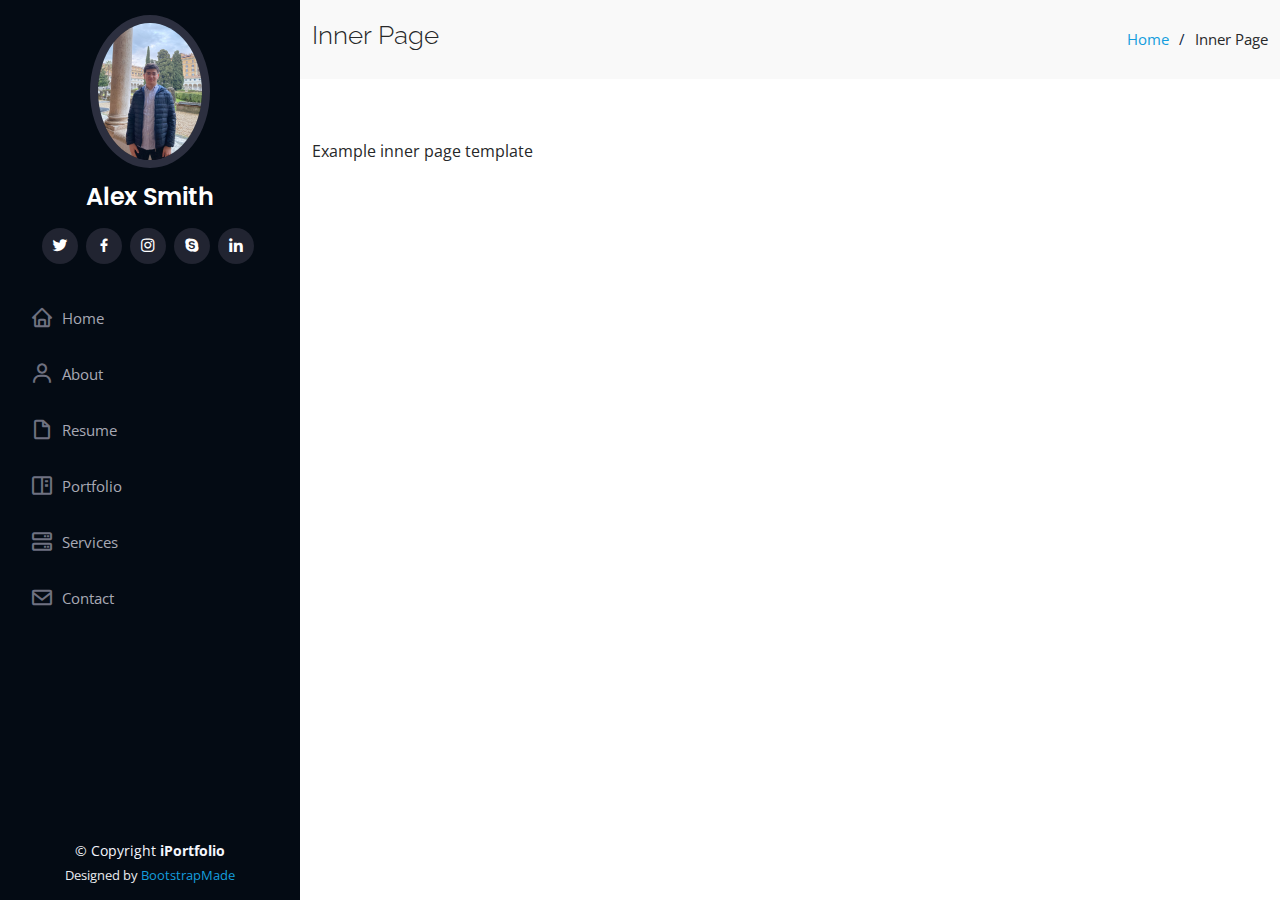
<file: inner-page.html>
<!DOCTYPE html>
<html lang="en">

<head>
  <meta charset="utf-8">
  <meta content="width=device-width, initial-scale=1.0" name="viewport">

  <title>Inner Page - iPortfolio Bootstrap Template</title>
  <meta content="" name="description">
  <meta content="" name="keywords">

  <!-- Favicons -->
  <link href="assets/img/favicon.png" rel="icon">
  <link href="assets/img/apple-touch-icon.png" rel="apple-touch-icon">

  <!-- Google Fonts -->
  <link href="https://fonts.googleapis.com/css?family=Open+Sans:300,300i,400,400i,600,600i,700,700i|Raleway:300,300i,400,400i,500,500i,600,600i,700,700i|Poppins:300,300i,400,400i,500,500i,600,600i,700,700i" rel="stylesheet">

  <!-- Vendor CSS Files -->
  <link href="assets/vendor/bootstrap/css/bootstrap.min.css" rel="stylesheet">
  <link href="assets/vendor/icofont/icofont.min.css" rel="stylesheet">
  <link href="assets/vendor/boxicons/css/boxicons.min.css" rel="stylesheet">
  <link href="assets/vendor/venobox/venobox.css" rel="stylesheet">
  <link href="assets/vendor/owl.carousel/assets/owl.carousel.min.css" rel="stylesheet">
  <link href="assets/vendor/aos/aos.css" rel="stylesheet">

  <!-- Template Main CSS File -->
  <link href="assets/css/style.css" rel="stylesheet">

  <!-- =======================================================
  * Template Name: iPortfolio - v2.0.2
  * Template URL: https://bootstrapmade.com/iportfolio-bootstrap-portfolio-websites-template/
  * Author: BootstrapMade.com
  * License: https://bootstrapmade.com/license/
  ======================================================== -->
</head>

<body>

  <!-- ======= Mobile nav toggle button ======= -->
  <button type="button" class="mobile-nav-toggle d-xl-none"><i class="icofont-navigation-menu"></i></button>

  <!-- ======= Header ======= -->
  <header id="header">
    <div class="d-flex flex-column">

      <div class="profile">
        <img src="assets/img/profile-img.jpg" alt="" class="img-fluid rounded-circle">
        <h1 class="text-light"><a href="index.html">Alex Smith</a></h1>
        <div class="social-links mt-3 text-center">
          <a href="#" class="twitter"><i class="bx bxl-twitter"></i></a>
          <a href="#" class="facebook"><i class="bx bxl-facebook"></i></a>
          <a href="#" class="instagram"><i class="bx bxl-instagram"></i></a>
          <a href="#" class="google-plus"><i class="bx bxl-skype"></i></a>
          <a href="#" class="linkedin"><i class="bx bxl-linkedin"></i></a>
        </div>
      </div>

      <nav class="nav-menu">
        <ul>
          <li><a href="index.html"><i class="bx bx-home"></i> <span>Home</span></a></li>
          <li><a href="#about"><i class="bx bx-user"></i> <span>About</span></a></li>
          <li><a href="#resume"><i class="bx bx-file-blank"></i> <span>Resume</span></a></li>
          <li><a href="#portfolio"><i class="bx bx-book-content"></i> Portfolio</a></li>
          <li><a href="#services"><i class="bx bx-server"></i> Services</a></li>
          <li><a href="#contact"><i class="bx bx-envelope"></i> Contact</a></li>

        </ul>
      </nav><!-- .nav-menu -->
      <button type="button" class="mobile-nav-toggle d-xl-none"><i class="icofont-navigation-menu"></i></button>

    </div>
  </header><!-- End Header -->

  <main id="main">

    <!-- ======= Breadcrumbs ======= -->
    <section class="breadcrumbs">
      <div class="container">

        <div class="d-flex justify-content-between align-items-center">
          <h2>Inner Page</h2>
          <ol>
            <li><a href="index.html">Home</a></li>
            <li>Inner Page</li>
          </ol>
        </div>

      </div>
    </section><!-- End Breadcrumbs -->

    <section class="inner-page">
      <div class="container">
        <p>
          Example inner page template
        </p>
      </div>
    </section>

  </main><!-- End #main -->

  <!-- ======= Footer ======= -->
  <footer id="footer">
    <div class="container">
      <div class="copyright">
        &copy; Copyright <strong><span>iPortfolio</span></strong>
      </div>
      <div class="credits">
        <!-- All the links in the footer should remain intact. -->
        <!-- You can delete the links only if you purchased the pro version. -->
        <!-- Licensing information: https://bootstrapmade.com/license/ -->
        <!-- Purchase the pro version with working PHP/AJAX contact form: https://bootstrapmade.com/iportfolio-bootstrap-portfolio-websites-template/ -->
        Designed by <a href="https://bootstrapmade.com/">BootstrapMade</a>
      </div>
    </div>
  </footer><!-- End  Footer -->

  <a href="#" class="back-to-top"><i class="icofont-simple-up"></i></a>

  <!-- Vendor JS Files -->
  <script src="assets/vendor/jquery/jquery.min.js"></script>
  <script src="assets/vendor/bootstrap/js/bootstrap.bundle.min.js"></script>
  <script src="assets/vendor/jquery.easing/jquery.easing.min.js"></script>
  <script src="assets/vendor/php-email-form/validate.js"></script>
  <script src="assets/vendor/waypoints/jquery.waypoints.min.js"></script>
  <script src="assets/vendor/counterup/counterup.min.js"></script>
  <script src="assets/vendor/isotope-layout/isotope.pkgd.min.js"></script>
  <script src="assets/vendor/venobox/venobox.min.js"></script>
  <script src="assets/vendor/owl.carousel/owl.carousel.min.js"></script>
  <script src="assets/vendor/typed.js/typed.min.js"></script>
  <script src="assets/vendor/aos/aos.js"></script>

  <!-- Template Main JS File -->
  <script src="assets/js/main.js"></script>

</body>

</html>
</file>
<file: assets/vendor/venobox/venobox.css>
/* ------ venobox.css --------*/
.vbox-overlay *, .vbox-overlay *:before, .vbox-overlay *:after{
    -webkit-backface-visibility: hidden;
    -webkit-box-sizing:border-box;
    -moz-box-sizing:border-box;
    box-sizing:border-box;
}
.vbox-overlay * { 
    -webkit-backface-visibility: visible;
    backface-visibility: visible;
}
.vbox-overlay{
    display: -webkit-flex;
    display: flex;
    -webkit-flex-direction: column;
    flex-direction: column;
    -webkit-justify-content: center;
    justify-content: center;
    -webkit-align-items: center;
    align-items: center;
    position: fixed;
    left: 0;
    top: 0;
    bottom: 0;
    right: 0;
    z-index: 999999;
}

/* ----- navigation ----- */
.vbox-title{
    width: 100%;
    height: 40px;
    float: left;
    text-align: center;
    line-height: 28px;
    font-size: 12px;
    padding: 6px 50px;
    overflow: hidden;
    position: fixed;
    display: none;
    left: 0;
    z-index: 89;
}
.vbox-close{
    cursor: pointer;
    position: fixed;
    top: -1px;
    right: 0;
    width: 50px;
    height: 40px;
    padding: 6px;
    display: block;
    background-position:10px center;
    overflow: hidden;
    font-size: 24px;
    line-height: 1;
    text-align: center;
    z-index: 99;
}
.vbox-left{
    cursor: pointer;
    position: fixed;
    left: 0;
    height: 40px;
    overflow: hidden;
    line-height: 28px;
    font-size: 12px;
    z-index: 99;
    display: flex;
    align-items:center;
}
.vbox-num{
    display: inline-block;
    margin: 6px 0 6px 15px;
}
/* ----- Social share ----- */
.vbox-share{
    line-height: 28px;
    font-size: 12px;
    overflow: hidden;
    position: fixed;
    left: 0;
    z-index: 98;
    display: flex;
    align-items:center;
    justify-content: center;
    width: 100%;
    text-align: center;
}
.vbox-share svg{
    max-height: 28px;
    width: 28px;
    z-index: 10;
    margin-left: 12px;
    margin-top: 6px;
    margin-bottom: 6px;
    vertical-align: middle;
}


/* ----- navigation ARROWS ----- */
.vbox-next, .vbox-prev{
    position: fixed;
    top: 50%;
    margin-top: -15px;
    overflow: hidden;
    cursor: pointer;
    display: block;
    width: 45px;
    height: 45px;
    z-index: 99;
}
.vbox-next span, .vbox-prev span{
    position: relative;
    width: 20px;
    height: 20px;
    border: 2px solid transparent;
    border-top-color: #B6B6B6;
    border-right-color: #B6B6B6;
    text-indent: -100px;
    position: absolute;
    top: 8px;
    display: block;
}
.vbox-prev{
    left: 15px;
}
.vbox-next{
    right: 15px;
}
.vbox-prev span{
    left: 10px;
    -ms-transform: rotate(-135deg);
    -webkit-transform: rotate(-135deg);
    transform: rotate(-135deg);
}
.vbox-next span{
    -ms-transform: rotate(45deg);
    -webkit-transform: rotate(45deg);
    transform: rotate(45deg);
    right: 10px;
}
/* ------- inline window ------ */
.vbox-inline{
    width: 420px;
    height: 315px;
    height: 70vh;
    padding: 10px;
    background: #fff;
    margin: 0 auto;
    overflow: auto;
    text-align: left;
}
/* ------- Video & iFrames window ------ */
.venoframe{
    max-width: 100%;
    width: 100%;
    border: none;
    width: 100%;
    height: 260px;
    height: 70vh;
}
.venoframe.vbvid{
    height: 260px;
}
@media (min-width: 768px) {
    .venoframe, .vbox-inline{
        width: 90%;
        height: 360px;
        height: 70vh;
    }
    .venoframe.vbvid{
        width: 640px;
        height: 360px;
    }
}
@media (min-width: 992px) {
    .venoframe, .vbox-inline{
        max-width: 1200px;
        width: 80%;
        height: 540px;
        height: 70vh;
    }
    .venoframe.vbvid{
        width: 960px;
        height: 540px;
    }
}
/* 
Please do NOT edit this part! 
or at least read this note: http://i.imgur.com/7C0ws9e.gif
*/
.vbox-open{
    overflow: hidden;
}
.vbox-container{
    position: absolute;
    left: 0;
    right: 0;
    top: 0;
    bottom: 0;
    overflow-x: hidden;
    overflow-y: scroll;
    overflow-scrolling: touch;
    -webkit-overflow-scrolling: touch;
    z-index: 20;
    max-height: 100%;

}

.vbox-content{
    text-align: center;
    float: left;
    width: 100%;
    position: relative;
    overflow: hidden;
    padding: 20px 4%;
}
.vbox-container img{
    max-width: 100%;
    height: auto;
}
.vbox-figlio{
    box-shadow: 0 0 12px rgba(0,0,0,0.19), 0 6px 6px rgba(0,0,0,0.23);
    max-width: 100%;
    text-align: initial;
}
img.vbox-figlio{
    -webkit-user-select: none;
-khtml-user-select: none;
-moz-user-select: none;
-o-user-select: none;
user-select: none;
}
.vbox-content.swipe-left{
    margin-left: -200px !important;
}
.vbox-content.swipe-right{
    margin-left: 200px !important;
}
.vbox-animated{
    webkit-transition: margin 300ms ease-out;
    transition: margin 300ms ease-out;
}

/* ---------- preloader ----------
 * SPINKIT 
 * http://tobiasahlin.com/spinkit/
-------------------------------- */
.sk-double-bounce,.sk-rotating-plane{width:40px;height:40px;margin:40px auto}.sk-rotating-plane{background-color:#333;-webkit-animation:sk-rotatePlane 1.2s infinite ease-in-out;animation:sk-rotatePlane 1.2s infinite ease-in-out}@-webkit-keyframes sk-rotatePlane{0%{-webkit-transform:perspective(120px) rotateX(0) rotateY(0);transform:perspective(120px) rotateX(0) rotateY(0)}50%{-webkit-transform:perspective(120px) rotateX(-180.1deg) rotateY(0);transform:perspective(120px) rotateX(-180.1deg) rotateY(0)}100%{-webkit-transform:perspective(120px) rotateX(-180deg) rotateY(-179.9deg);transform:perspective(120px) rotateX(-180deg) rotateY(-179.9deg)}}@keyframes sk-rotatePlane{0%{-webkit-transform:perspective(120px) rotateX(0) rotateY(0);transform:perspective(120px) rotateX(0) rotateY(0)}50%{-webkit-transform:perspective(120px) rotateX(-180.1deg) rotateY(0);transform:perspective(120px) rotateX(-180.1deg) rotateY(0)}100%{-webkit-transform:perspective(120px) rotateX(-180deg) rotateY(-179.9deg);transform:perspective(120px) rotateX(-180deg) rotateY(-179.9deg)}}.sk-double-bounce{position:relative}.sk-double-bounce .sk-child{width:100%;height:100%;border-radius:50%;background-color:#333;opacity:.6;position:absolute;top:0;left:0;-webkit-animation:sk-doubleBounce 2s infinite ease-in-out;animation:sk-doubleBounce 2s infinite ease-in-out}.sk-chasing-dots .sk-child,.sk-spinner-pulse,.sk-three-bounce .sk-child{background-color:#333;border-radius:100%}.sk-double-bounce .sk-double-bounce2{-webkit-animation-delay:-1s;animation-delay:-1s}@-webkit-keyframes sk-doubleBounce{0%,100%{-webkit-transform:scale(0);transform:scale(0)}50%{-webkit-transform:scale(1);transform:scale(1)}}@keyframes sk-doubleBounce{0%,100%{-webkit-transform:scale(0);transform:scale(0)}50%{-webkit-transform:scale(1);transform:scale(1)}}.sk-wave{margin:40px auto;width:50px;height:40px;text-align:center;font-size:10px}.sk-wave .sk-rect{background-color:#333;height:100%;width:6px;display:inline-block;-webkit-animation:sk-waveStretchDelay 1.2s infinite ease-in-out;animation:sk-waveStretchDelay 1.2s infinite ease-in-out}.sk-wave .sk-rect1{-webkit-animation-delay:-1.2s;animation-delay:-1.2s}.sk-wave .sk-rect2{-webkit-animation-delay:-1.1s;animation-delay:-1.1s}.sk-wave .sk-rect3{-webkit-animation-delay:-1s;animation-delay:-1s}.sk-wave .sk-rect4{-webkit-animation-delay:-.9s;animation-delay:-.9s}.sk-wave .sk-rect5{-webkit-animation-delay:-.8s;animation-delay:-.8s}@-webkit-keyframes sk-waveStretchDelay{0%,100%,40%{-webkit-transform:scaleY(.4);transform:scaleY(.4)}20%{-webkit-transform:scaleY(1);transform:scaleY(1)}}@keyframes sk-waveStretchDelay{0%,100%,40%{-webkit-transform:scaleY(.4);transform:scaleY(.4)}20%{-webkit-transform:scaleY(1);transform:scaleY(1)}}.sk-wandering-cubes{margin:40px auto;width:40px;height:40px;position:relative}.sk-wandering-cubes .sk-cube{background-color:#333;width:10px;height:10px;position:absolute;top:0;left:0;-webkit-animation:sk-wanderingCube 1.8s ease-in-out -1.8s infinite both;animation:sk-wanderingCube 1.8s ease-in-out -1.8s infinite both}.sk-chasing-dots,.sk-spinner-pulse{width:40px;height:40px;margin:40px auto}.sk-wandering-cubes .sk-cube2{-webkit-animation-delay:-.9s;animation-delay:-.9s}@-webkit-keyframes sk-wanderingCube{0%{-webkit-transform:rotate(0);transform:rotate(0)}25%{-webkit-transform:translateX(30px) rotate(-90deg) scale(.5);transform:translateX(30px) rotate(-90deg) scale(.5)}50%{-webkit-transform:translateX(30px) translateY(30px) rotate(-179deg);transform:translateX(30px) translateY(30px) rotate(-179deg)}50.1%{-webkit-transform:translateX(30px) translateY(30px) rotate(-180deg);transform:translateX(30px) translateY(30px) rotate(-180deg)}75%{-webkit-transform:translateX(0) translateY(30px) rotate(-270deg) scale(.5);transform:translateX(0) translateY(30px) rotate(-270deg) scale(.5)}100%{-webkit-transform:rotate(-360deg);transform:rotate(-360deg)}}@keyframes sk-wanderingCube{0%{-webkit-transform:rotate(0);transform:rotate(0)}25%{-webkit-transform:translateX(30px) rotate(-90deg) scale(.5);transform:translateX(30px) rotate(-90deg) scale(.5)}50%{-webkit-transform:translateX(30px) translateY(30px) rotate(-179deg);transform:translateX(30px) translateY(30px) rotate(-179deg)}50.1%{-webkit-transform:translateX(30px) translateY(30px) rotate(-180deg);transform:translateX(30px) translateY(30px) rotate(-180deg)}75%{-webkit-transform:translateX(0) translateY(30px) rotate(-270deg) scale(.5);transform:translateX(0) translateY(30px) rotate(-270deg) scale(.5)}100%{-webkit-transform:rotate(-360deg);transform:rotate(-360deg)}}.sk-spinner-pulse{-webkit-animation:sk-pulseScaleOut 1s infinite ease-in-out;animation:sk-pulseScaleOut 1s infinite ease-in-out}@-webkit-keyframes sk-pulseScaleOut{0%{-webkit-transform:scale(0);transform:scale(0)}100%{-webkit-transform:scale(1);transform:scale(1);opacity:0}}@keyframes sk-pulseScaleOut{0%{-webkit-transform:scale(0);transform:scale(0)}100%{-webkit-transform:scale(1);transform:scale(1);opacity:0}}.sk-chasing-dots{position:relative;text-align:center;-webkit-animation:sk-chasingDotsRotate 2s infinite linear;animation:sk-chasingDotsRotate 2s infinite linear}.sk-chasing-dots .sk-child{width:60%;height:60%;display:inline-block;position:absolute;top:0;-webkit-animation:sk-chasingDotsBounce 2s infinite ease-in-out;animation:sk-chasingDotsBounce 2s infinite ease-in-out}.sk-chasing-dots .sk-dot2{top:auto;bottom:0;-webkit-animation-delay:-1s;animation-delay:-1s}@-webkit-keyframes sk-chasingDotsRotate{100%{-webkit-transform:rotate(360deg);transform:rotate(360deg)}}@keyframes sk-chasingDotsRotate{100%{-webkit-transform:rotate(360deg);transform:rotate(360deg)}}@-webkit-keyframes sk-chasingDotsBounce{0%,100%{-webkit-transform:scale(0);transform:scale(0)}50%{-webkit-transform:scale(1);transform:scale(1)}}@keyframes sk-chasingDotsBounce{0%,100%{-webkit-transform:scale(0);transform:scale(0)}50%{-webkit-transform:scale(1);transform:scale(1)}}.sk-three-bounce{margin:40px auto;width:80px;text-align:center}.sk-three-bounce .sk-child{width:20px;height:20px;display:inline-block;-webkit-animation:sk-three-bounce 1.4s ease-in-out 0s infinite both;animation:sk-three-bounce 1.4s ease-in-out 0s infinite both}.sk-circle .sk-child:before,.sk-fading-circle .sk-circle:before{display:block;border-radius:100%;content:'';background-color:#333}.sk-three-bounce .sk-bounce1{-webkit-animation-delay:-.32s;animation-delay:-.32s}.sk-three-bounce .sk-bounce2{-webkit-animation-delay:-.16s;animation-delay:-.16s}@-webkit-keyframes sk-three-bounce{0%,100%,80%{-webkit-transform:scale(0);transform:scale(0)}40%{-webkit-transform:scale(1);transform:scale(1)}}@keyframes sk-three-bounce{0%,100%,80%{-webkit-transform:scale(0);transform:scale(0)}40%{-webkit-transform:scale(1);transform:scale(1)}}.sk-circle{margin:40px auto;width:40px;height:40px;position:relative}.sk-circle .sk-child{width:100%;height:100%;position:absolute;left:0;top:0}.sk-circle .sk-child:before{margin:0 auto;width:15%;height:15%;-webkit-animation:sk-circleBounceDelay 1.2s infinite ease-in-out both;animation:sk-circleBounceDelay 1.2s infinite ease-in-out both}.sk-circle .sk-circle2{-webkit-transform:rotate(30deg);-ms-transform:rotate(30deg);transform:rotate(30deg)}.sk-circle .sk-circle3{-webkit-transform:rotate(60deg);-ms-transform:rotate(60deg);transform:rotate(60deg)}.sk-circle .sk-circle4{-webkit-transform:rotate(90deg);-ms-transform:rotate(90deg);transform:rotate(90deg)}.sk-circle .sk-circle5{-webkit-transform:rotate(120deg);-ms-transform:rotate(120deg);transform:rotate(120deg)}.sk-circle .sk-circle6{-webkit-transform:rotate(150deg);-ms-transform:rotate(150deg);transform:rotate(150deg)}.sk-circle .sk-circle7{-webkit-transform:rotate(180deg);-ms-transform:rotate(180deg);transform:rotate(180deg)}.sk-circle .sk-circle8{-webkit-transform:rotate(210deg);-ms-transform:rotate(210deg);transform:rotate(210deg)}.sk-circle .sk-circle9{-webkit-transform:rotate(240deg);-ms-transform:rotate(240deg);transform:rotate(240deg)}.sk-circle .sk-circle10{-webkit-transform:rotate(270deg);-ms-transform:rotate(270deg);transform:rotate(270deg)}.sk-circle .sk-circle11{-webkit-transform:rotate(300deg);-ms-transform:rotate(300deg);transform:rotate(300deg)}.sk-circle .sk-circle12{-webkit-transform:rotate(330deg);-ms-transform:rotate(330deg);transform:rotate(330deg)}.sk-circle .sk-circle2:before{-webkit-animation-delay:-1.1s;animation-delay:-1.1s}.sk-circle .sk-circle3:before{-webkit-animation-delay:-1s;animation-delay:-1s}.sk-circle .sk-circle4:before{-webkit-animation-delay:-.9s;animation-delay:-.9s}.sk-circle .sk-circle5:before{-webkit-animation-delay:-.8s;animation-delay:-.8s}.sk-circle .sk-circle6:before{-webkit-animation-delay:-.7s;animation-delay:-.7s}.sk-circle .sk-circle7:before{-webkit-animation-delay:-.6s;animation-delay:-.6s}.sk-circle .sk-circle8:before{-webkit-animation-delay:-.5s;animation-delay:-.5s}.sk-circle .sk-circle9:before{-webkit-animation-delay:-.4s;animation-delay:-.4s}.sk-circle .sk-circle10:before{-webkit-animation-delay:-.3s;animation-delay:-.3s}.sk-circle .sk-circle11:before{-webkit-animation-delay:-.2s;animation-delay:-.2s}.sk-circle .sk-circle12:before{-webkit-animation-delay:-.1s;animation-delay:-.1s}@-webkit-keyframes sk-circleBounceDelay{0%,100%,80%{-webkit-transform:scale(0);transform:scale(0)}40%{-webkit-transform:scale(1);transform:scale(1)}}@keyframes sk-circleBounceDelay{0%,100%,80%{-webkit-transform:scale(0);transform:scale(0)}40%{-webkit-transform:scale(1);transform:scale(1)}}.sk-cube-grid{width:40px;height:40px;margin:40px auto}.sk-cube-grid .sk-cube{width:33.33%;height:33.33%;background-color:#333;float:left;-webkit-animation:sk-cubeGridScaleDelay 1.3s infinite ease-in-out;animation:sk-cubeGridScaleDelay 1.3s infinite ease-in-out}.sk-cube-grid .sk-cube1{-webkit-animation-delay:.2s;animation-delay:.2s}.sk-cube-grid .sk-cube2{-webkit-animation-delay:.3s;animation-delay:.3s}.sk-cube-grid .sk-cube3{-webkit-animation-delay:.4s;animation-delay:.4s}.sk-cube-grid .sk-cube4{-webkit-animation-delay:.1s;animation-delay:.1s}.sk-cube-grid .sk-cube5{-webkit-animation-delay:.2s;animation-delay:.2s}.sk-cube-grid .sk-cube6{-webkit-animation-delay:.3s;animation-delay:.3s}.sk-cube-grid .sk-cube7{-webkit-animation-delay:0ms;animation-delay:0ms}.sk-cube-grid .sk-cube8{-webkit-animation-delay:.1s;animation-delay:.1s}.sk-cube-grid .sk-cube9{-webkit-animation-delay:.2s;animation-delay:.2s}@-webkit-keyframes sk-cubeGridScaleDelay{0%,100%,70%{-webkit-transform:scale3D(1,1,1);transform:scale3D(1,1,1)}35%{-webkit-transform:scale3D(0,0,1);transform:scale3D(0,0,1)}}@keyframes sk-cubeGridScaleDelay{0%,100%,70%{-webkit-transform:scale3D(1,1,1);transform:scale3D(1,1,1)}35%{-webkit-transform:scale3D(0,0,1);transform:scale3D(0,0,1)}}.sk-fading-circle{margin:40px auto;width:40px;height:40px;position:relative}.sk-fading-circle .sk-circle{width:100%;height:100%;position:absolute;left:0;top:0}.sk-fading-circle .sk-circle:before{margin:0 auto;width:15%;height:15%;-webkit-animation:sk-circleFadeDelay 1.2s infinite ease-in-out both;animation:sk-circleFadeDelay 1.2s infinite ease-in-out both}.sk-fading-circle .sk-circle2{-webkit-transform:rotate(30deg);-ms-transform:rotate(30deg);transform:rotate(30deg)}.sk-fading-circle .sk-circle3{-webkit-transform:rotate(60deg);-ms-transform:rotate(60deg);transform:rotate(60deg)}.sk-fading-circle .sk-circle4{-webkit-transform:rotate(90deg);-ms-transform:rotate(90deg);transform:rotate(90deg)}.sk-fading-circle .sk-circle5{-webkit-transform:rotate(120deg);-ms-transform:rotate(120deg);transform:rotate(120deg)}.sk-fading-circle .sk-circle6{-webkit-transform:rotate(150deg);-ms-transform:rotate(150deg);transform:rotate(150deg)}.sk-fading-circle .sk-circle7{-webkit-transform:rotate(180deg);-ms-transform:rotate(180deg);transform:rotate(180deg)}.sk-fading-circle .sk-circle8{-webkit-transform:rotate(210deg);-ms-transform:rotate(210deg);transform:rotate(210deg)}.sk-fading-circle .sk-circle9{-webkit-transform:rotate(240deg);-ms-transform:rotate(240deg);transform:rotate(240deg)}.sk-fading-circle .sk-circle10{-webkit-transform:rotate(270deg);-ms-transform:rotate(270deg);transform:rotate(270deg)}.sk-fading-circle .sk-circle11{-webkit-transform:rotate(300deg);-ms-transform:rotate(300deg);transform:rotate(300deg)}.sk-fading-circle .sk-circle12{-webkit-transform:rotate(330deg);-ms-transform:rotate(330deg);transform:rotate(330deg)}.sk-fading-circle .sk-circle2:before{-webkit-animation-delay:-1.1s;animation-delay:-1.1s}.sk-fading-circle .sk-circle3:before{-webkit-animation-delay:-1s;animation-delay:-1s}.sk-fading-circle .sk-circle4:before{-webkit-animation-delay:-.9s;animation-delay:-.9s}.sk-fading-circle .sk-circle5:before{-webkit-animation-delay:-.8s;animation-delay:-.8s}.sk-fading-circle .sk-circle6:before{-webkit-animation-delay:-.7s;animation-delay:-.7s}.sk-fading-circle .sk-circle7:before{-webkit-animation-delay:-.6s;animation-delay:-.6s}.sk-fading-circle .sk-circle8:before{-webkit-animation-delay:-.5s;animation-delay:-.5s}.sk-fading-circle .sk-circle9:before{-webkit-animation-delay:-.4s;animation-delay:-.4s}.sk-fading-circle .sk-circle10:before{-webkit-animation-delay:-.3s;animation-delay:-.3s}.sk-fading-circle .sk-circle11:before{-webkit-animation-delay:-.2s;animation-delay:-.2s}.sk-fading-circle .sk-circle12:before{-webkit-animation-delay:-.1s;animation-delay:-.1s}@-webkit-keyframes sk-circleFadeDelay{0%,100%,39%{opacity:0}40%{opacity:1}}@keyframes sk-circleFadeDelay{0%,100%,39%{opacity:0}40%{opacity:1}}.sk-folding-cube{margin:40px auto;width:40px;height:40px;position:relative;-webkit-transform:rotateZ(45deg);transform:rotateZ(45deg)}.sk-folding-cube .sk-cube{float:left;width:50%;height:50%;position:relative;-webkit-transform:scale(1.1);-ms-transform:scale(1.1);transform:scale(1.1)}.sk-folding-cube .sk-cube:before{content:'';position:absolute;top:0;left:0;width:100%;height:100%;background-color:#333;-webkit-animation:sk-foldCubeAngle 2.4s infinite linear both;animation:sk-foldCubeAngle 2.4s infinite linear both;-webkit-transform-origin:100% 100%;-ms-transform-origin:100% 100%;transform-origin:100% 100%}.sk-folding-cube .sk-cube2{-webkit-transform:scale(1.1) rotateZ(90deg);transform:scale(1.1) rotateZ(90deg)}.sk-folding-cube .sk-cube3{-webkit-transform:scale(1.1) rotateZ(180deg);transform:scale(1.1) rotateZ(180deg)}.sk-folding-cube .sk-cube4{-webkit-transform:scale(1.1) rotateZ(270deg);transform:scale(1.1) rotateZ(270deg)}.sk-folding-cube .sk-cube2:before{-webkit-animation-delay:.3s;animation-delay:.3s}.sk-folding-cube .sk-cube3:before{-webkit-animation-delay:.6s;animation-delay:.6s}.sk-folding-cube .sk-cube4:before{-webkit-animation-delay:.9s;animation-delay:.9s}@-webkit-keyframes sk-foldCubeAngle{0%,10%{-webkit-transform:perspective(140px) rotateX(-180deg);transform:perspective(140px) rotateX(-180deg);opacity:0}25%,75%{-webkit-transform:perspective(140px) rotateX(0);transform:perspective(140px) rotateX(0);opacity:1}100%,90%{-webkit-transform:perspective(140px) rotateY(180deg);transform:perspective(140px) rotateY(180deg);opacity:0}}@keyframes sk-foldCubeAngle{0%,10%{-webkit-transform:perspective(140px) rotateX(-180deg);transform:perspective(140px) rotateX(-180deg);opacity:0}25%,75%{-webkit-transform:perspective(140px) rotateX(0);transform:perspective(140px) rotateX(0);opacity:1}100%,90%{-webkit-transform:perspective(140px) rotateY(180deg);transform:perspective(140px) rotateY(180deg);opacity:0}}
</file>
<file: assets/css/style.css>
/**
* Template Name: iPortfolio - v2.0.2
* Template URL: https://bootstrapmade.com/iportfolio-bootstrap-portfolio-websites-template/
* Author: BootstrapMade.com
* License: https://bootstrapmade.com/license/
*/

/*--------------------------------------------------------------
# General
--------------------------------------------------------------*/
body {
  font-family: "Open Sans", sans-serif;
  color: #272829;
}

a {
  color: #149ddd;
  text-decoration: none;
}

a:hover {
  color: #37b3ed;
  text-decoration: none;
}

h1, h2, h3, h4, h5, h6 {
  font-family: "Raleway", sans-serif;
}

/*--------------------------------------------------------------
# Back to top button
--------------------------------------------------------------*/
.back-to-top {
  position: fixed;
  display: none;
  width: 40px;
  height: 40px;
  border-radius: 50px;
  right: 15px;
  bottom: 15px;
  background: #149ddd;
  color: #fff;
  transition: display 0.5s ease-in-out;
  z-index: 99999;
}

.back-to-top i {
  font-size: 24px;
  position: absolute;
  top: 7px;
  left: 8px;
}

.back-to-top:hover {
  color: #fff;
  background: #2eafec;
  transition: background 0.2s ease-in-out;
}

/*--------------------------------------------------------------
# Header
--------------------------------------------------------------*/
#header {
  position: fixed;
  top: 0;
  left: 0;
  bottom: 0;
  width: 300px;
  transition: all ease-in-out 0.5s;
  z-index: 9997;
  transition: all 0.5s;
  padding: 0 15px;
  background: #040b14;
  overflow-y: auto;
}

#header .profile img {
  margin: 15px auto;
  display: block;
  width: 120px;
  border: 8px solid #2c2f3f;
}

#header .profile h1 {
  font-size: 24px;
  margin: 0;
  padding: 0;
  font-weight: 600;
  -moz-text-align-last: center;
  text-align-last: center;
  font-family: "Poppins", sans-serif;
}

#header .profile h1 a, #header .profile h1 a:hover {
  color: #fff;
  text-decoration: none;
}

#header .profile .social-links a {
  font-size: 18px;
  display: inline-block;
  background: #212431;
  color: #fff;
  line-height: 1;
  padding: 8px 0;
  margin-right: 4px;
  border-radius: 50%;
  text-align: center;
  width: 36px;
  height: 36px;
  transition: 0.3s;
}

#header .profile .social-links a:hover {
  background: #149ddd;
  color: #fff;
  text-decoration: none;
}

#main {
  margin-left: 300px;
}

@media (max-width: 1199px) {
  #header {
    left: -300px;
  }
  #main {
    margin-left: 0;
  }
}

/*--------------------------------------------------------------
# Navigation Menu
--------------------------------------------------------------*/
/* Desktop Navigation */
.nav-menu {
  padding-top: 30px;
}

.nav-menu * {
  margin: 0;
  padding: 0;
  list-style: none;
}

.nav-menu > ul > li {
  position: relative;
  white-space: nowrap;
}

.nav-menu a {
  display: flex;
  align-items: center;
  color: #a8a9b4;
  padding: 12px 15px;
  margin-bottom: 8px;
  transition: 0.3s;
  font-size: 15px;
}

.nav-menu a i {
  font-size: 24px;
  padding-right: 8px;
  color: #6f7180;
}

.nav-menu a:hover, .nav-menu .active > a, .nav-menu li:hover > a {
  text-decoration: none;
  color: #fff;
}

.nav-menu a:hover i, .nav-menu .active > a i, .nav-menu li:hover > a i {
  color: #149ddd;
}

/* Mobile Navigation */
.mobile-nav-toggle {
  position: fixed;
  right: 15px;
  top: 15px;
  z-index: 9998;
  border: 0;
  background: none;
  font-size: 24px;
  transition: all 0.4s;
  outline: none !important;
  line-height: 1;
  cursor: pointer;
  text-align: right;
}

.mobile-nav-toggle i {
  color: #149ddd;
}

.mobile-nav-active {
  overflow: hidden;
}

.mobile-nav-active #header {
  left: 0;
}

.mobile-nav-active .mobile-nav-toggle i {
  color: #fff;
}

/*--------------------------------------------------------------
# Hero Section
--------------------------------------------------------------*/
#hero {
  width: 100%;
  height: 100vh;
  background: url("../img/hero-bg.jpg") top center;
  background-size: cover;
}

#hero:before {
  content: "";
  background: rgba(5, 13, 24, 0.3);
  position: absolute;
  bottom: 0;
  top: 0;
  left: 0;
  right: 0;
  z-index: 1;
}

#hero .hero-container {
  position: relative;
  z-index: 2;
  min-width: 300px;
}

#hero h1 {
  margin: 0 0 10px 0;
  font-size: 64px;
  font-weight: 700;
  line-height: 56px;
  color: #fff;
}

#hero p {
  color: #fff;
  margin-bottom: 50px;
  font-size: 26px;
  font-family: "Poppins", sans-serif;
}

#hero p span {
  color: #fff;
  padding-bottom: 4px;
  letter-spacing: 1px;
  border-bottom: 3px solid #149ddd;
}

@media (min-width: 1024px) {
  #hero {
    background-attachment: fixed;
  }
}

@media (max-width: 768px) {
  #hero h1 {
    font-size: 28px;
    line-height: 36px;
  }
  #hero h2 {
    font-size: 18px;
    line-height: 24px;
    margin-bottom: 30px;
  }
}

/*--------------------------------------------------------------
# Sections General
--------------------------------------------------------------*/
section {
  padding: 60px 0;
  overflow: hidden;
}

.section-bg {
  background: #f5f8fd;
}

.section-title {
  padding-bottom: 30px;
}

.section-title h2 {
  font-size: 32px;
  font-weight: bold;
  margin-bottom: 20px;
  padding-bottom: 20px;
  position: relative;
  color: #173b6c;
}

.section-title h2::after {
  content: '';
  position: absolute;
  display: block;
  width: 50px;
  height: 3px;
  background: #149ddd;
  bottom: 0;
  left: 0;
}

.section-title p {
  margin-bottom: 0;
}

/*--------------------------------------------------------------
# About
--------------------------------------------------------------*/
.about .content h3 {
  font-weight: 700;
  font-size: 26px;
  color: #173b6c;
}

.about .content ul {
  list-style: none;
  padding: 0;
}

.about .content ul li {
  padding-bottom: 10px;
}

.about .content ul i {
  font-size: 20px;
  padding-right: 2px;
  color: #149ddd;
}

.about .content p:last-child {
  margin-bottom: 0;
}

/*--------------------------------------------------------------
# Facts
--------------------------------------------------------------*/
.facts {
  padding-bottom: 30px;
}

.facts .count-box {
  padding: 30px;
  width: 100%;
}

.facts .count-box i {
  display: block;
  font-size: 44px;
  color: #149ddd;
  float: left;
}

.facts .count-box span {
  font-size: 48px;
  line-height: 40px;
  display: block;
  font-weight: 700;
  color: #050d18;
  margin-left: 60px;
}

.facts .count-box p {
  padding: 15px 0 0 0;
  margin: 0 0 0 60px;
  font-family: "Raleway", sans-serif;
  font-size: 14px;
  color: #122f57;
}

.facts .count-box a {
  font-weight: 600;
  display: block;
  margin-top: 20px;
  color: #122f57;
  font-size: 15px;
  font-family: "Poppins", sans-serif;
  transition: ease-in-out 0.3s;
}

.facts .count-box a:hover {
  color: #1f5297;
}

/*--------------------------------------------------------------
# Akills
--------------------------------------------------------------*/
.skills .progress {
  height: 60px;
  display: block;
  background: none;
  border-radius: 0;
}

.skills .progress .skill {
  padding: 0;
  margin: 0 0 6px 0;
  text-transform: uppercase;
  display: block;
  font-weight: 600;
  font-family: "Poppins", sans-serif;
  color:#0a0e14;
}

.skills .progress .skill .val {
  float: right;
  font-style: normal;
}

.skills .progress-bar-wrap {
  background: #dce8f8;
  height: 10px;
}

.skills .progress-bar {
  width: 1px;
  height: 10px;
  transition: .9s;
  background-color: #149ddd;
}

/*--------------------------------------------------------------
# Resume
--------------------------------------------------------------*/
.resume .resume-title {
  font-size: 26px;
  font-weight: 700;
  margin-top: 20px;
  margin-bottom: 20px;
  color: #050d18;
}

.resume .resume-item {
  padding: 0 0 20px 20px;
  margin-top: -2px;
  border-left: 2px solid #1f5297;
  position: relative;
}

.resume .resume-item h4 {
  line-height: 18px;
  font-size: 18px;
  font-weight: 600;
  text-transform: uppercase;
  font-family: "Poppins", sans-serif;
  color: #050d18;
  margin-bottom: 10px;
}

.resume .resume-item h5 {
  font-size: 16px;
  background: #e4edf9;
  padding: 5px 15px;
  display: inline-block;
  font-weight: 600;
  margin-bottom: 10px;
}

.resume .resume-item ul {
  padding-left: 20px;
}

.resume .resume-item ul li {
  padding-bottom: 10px;
}

.resume .resume-item:last-child {
  padding-bottom: 0;
}

.resume .resume-item::before {
  content: "";
  position: absolute;
  width: 16px;
  height: 16px;
  border-radius: 50px;
  left: -9px;
  top: 0;
  background: #fff;
  border: 2px solid #1f5297;
}

/*--------------------------------------------------------------
# Portfolio
--------------------------------------------------------------*/
.portfolio .portfolio-item {
  margin-bottom: 30px;
}

.portfolio #portfolio-flters {
  padding: 0;
  margin: 0 auto 35px auto;
  list-style: none;
  text-align: center;
  background: #fff;
  border-radius: 50px;
  padding: 2px 15px;
}

.portfolio #portfolio-flters li {
  cursor: pointer;
  display: inline-block;
  padding: 10px 15px 8px 15px;
  font-size: 14px;
  font-weight: 600;
  line-height: 1;
  text-transform: uppercase;
  color: #272829;
  margin-bottom: 5px;
  transition: all 0.3s ease-in-out;
}

.portfolio #portfolio-flters li:hover, .portfolio #portfolio-flters li.filter-active {
  color: #149ddd;
}

.portfolio #portfolio-flters li:last-child {
  margin-right: 0;
}

.portfolio .portfolio-wrap {
  transition: 0.3s;
  position: relative;
  overflow: hidden;
  z-index: 1;
}

.portfolio .portfolio-wrap::before {
  content: "";
  background: rgba(255, 255, 255, 0.5);
  position: absolute;
  left: 0;
  right: 0;
  top: 0;
  bottom: 0;
  transition: all ease-in-out 0.3s;
  z-index: 2;
  opacity: 0;
}

.portfolio .portfolio-wrap .portfolio-links {
  opacity: 1;
  left: 0;
  right: 0;
  bottom: -60px;
  z-index: 3;
  position: absolute;
  transition: all ease-in-out 0.3s;
  display: flex;
  justify-content: center;
}

.portfolio .portfolio-wrap .portfolio-links a {
  color: #fff;
  font-size: 28px;
  text-align: center;
  background: rgba(20, 157, 221, 0.75);
  transition: 0.3s;
  width: 50%;
}

.portfolio .portfolio-wrap .portfolio-links a:hover {
  background: rgba(20, 157, 221, 0.95);
}

.portfolio .portfolio-wrap .portfolio-links a + a {
  border-left: 1px solid #37b3ed;
}

.portfolio .portfolio-wrap:hover::before {
  top: 0;
  left: 0;
  right: 0;
  bottom: 0;
  opacity: 1;
}

.portfolio .portfolio-wrap:hover .portfolio-links {
  opacity: 1;
  bottom: 0;
}

/*--------------------------------------------------------------
# Services
--------------------------------------------------------------*/
.services .icon-box {
  margin-bottom: 20px;
}

.services .icon {
  float: left;
  display: flex;
  align-items: center;
  justify-content: center;
  width: 54px;
  height: 54px;
  background: #149ddd;
  border-radius: 50%;
  transition: 0.5s;
  border: 1px solid #149ddd;
}

.services .icon i {
  color: #fff;
  font-size: 24px;
}

.services .icon-box:hover .icon {
  background: #fff;
}

.services .icon-box:hover .icon i {
  color: #149ddd;
}

.services .title {
  margin-left: 80px;
  font-weight: 700;
  margin-bottom: 15px;
  font-size: 18px;
}

.services .title a {
  color: #343a40;
}

.services .title a:hover {
  color: #149ddd;
}

.services .description {
  margin-left: 80px;
  line-height: 24px;
  font-size: 14px;
}

/*--------------------------------------------------------------
# Testimonials
--------------------------------------------------------------*/
.testimonials .testimonial-item {
  box-sizing: content-box;
  text-align: center;
  min-height: 320px;
}

.testimonials .testimonial-item .testimonial-img {
  width: 90px;
  border-radius: 50%;
  margin: 0 auto;
}

.testimonials .testimonial-item h3 {
  font-size: 18px;
  font-weight: bold;
  margin: 10px 0 5px 0;
  color: #111;
}

.testimonials .testimonial-item h4 {
  font-size: 14px;
  color: #999;
  margin: 0;
}

.testimonials .testimonial-item .quote-icon-left, .testimonials .testimonial-item .quote-icon-right {
  color: #c3e8fa;
  font-size: 26px;
}

.testimonials .testimonial-item .quote-icon-left {
  display: inline-block;
  left: -5px;
  position: relative;
}

.testimonials .testimonial-item .quote-icon-right {
  display: inline-block;
  right: -5px;
  position: relative;
  top: 10px;
}

.testimonials .testimonial-item p {
  font-style: italic;
  margin: 0 15px 15px 15px;
  padding: 20px;
  background: #fff;
  position: relative;
  margin-bottom: 35px;
  border-radius: 6px;
  box-shadow: 0px 2px 15px rgba(0, 0, 0, 0.1);
}

.testimonials .testimonial-item p::after {
  content: "";
  width: 0;
  height: 0;
  border-top: 20px solid #fff;
  border-right: 20px solid transparent;
  border-left: 20px solid transparent;
  position: absolute;
  bottom: -20px;
  left: calc(50% - 20px);
}

.testimonials .owl-nav, .testimonials .owl-dots {
  margin-top: 5px;
  text-align: center;
}

.testimonials .owl-dot {
  display: inline-block;
  margin: 0 5px;
  width: 12px;
  height: 12px;
  border-radius: 50%;
  background-color: #ddd !important;
}

.testimonials .owl-dot.active {
  background-color: #149ddd !important;
}

@media (max-width: 767px) {
  .testimonials {
    margin: 30px 10px;
  }
}

/*--------------------------------------------------------------
# Contact
--------------------------------------------------------------*/
.contact {
  padding-bottom: 130px;
}

.contact .info {
  padding: 30px;
  background: #fff;
  width: 100%;
  box-shadow: 0 0 24px 0 rgba(0, 0, 0, 0.12);
}

.contact .info i {
  font-size: 20px;
  color: #149ddd;
  float: left;
  width: 44px;
  height: 44px;
  background: #dff3fc;
  display: flex;
  justify-content: center;
  align-items: center;
  border-radius: 50px;
  transition: all 0.3s ease-in-out;
}

.contact .info h4 {
  padding: 0 0 0 60px;
  font-size: 22px;
  font-weight: 600;
  margin-bottom: 5px;
  color: #050d18;
}

.contact .info p {
  padding: 0 0 10px 60px;
  margin-bottom: 20px;
  font-size: 14px;
  color: #173b6c;
}

.contact .info .email p {
  padding-top: 5px;
}

.contact .info .social-links {
  padding-left: 60px;
}

.contact .info .social-links a {
  font-size: 18px;
  display: inline-block;
  background: #333;
  color: #fff;
  line-height: 1;
  padding: 8px 0;
  border-radius: 50%;
  text-align: center;
  width: 36px;
  height: 36px;
  transition: 0.3s;
  margin-right: 10px;
}

.contact .info .social-links a:hover {
  background: #149ddd;
  color: #fff;
}

.contact .info .email:hover i, .contact .info .address:hover i, .contact .info .phone:hover i {
  background: #149ddd;
  color: #fff;
}

.contact .php-email-form {
  width: 100%;
  padding: 30px;
  background: #fff;
  box-shadow: 0 0 24px 0 rgba(0, 0, 0, 0.12);
}

.contact .php-email-form .form-group {
  padding-bottom: 8px;
}

.contact .php-email-form .validate {
  display: none;
  color: red;
  margin: 0 0 15px 0;
  font-weight: 400;
  font-size: 13px;
}

.contact .php-email-form .error-message {
  display: none;
  color: #fff;
  background: #ed3c0d;
  text-align: left;
  padding: 15px;
  font-weight: 600;
}

.contact .php-email-form .error-message br + br {
  margin-top: 25px;
}

.contact .php-email-form .sent-message {
  display: none;
  color: #fff;
  background: #18d26e;
  text-align: center;
  padding: 15px;
  font-weight: 600;
}

.contact .php-email-form .loading {
  display: none;
  background: #fff;
  text-align: center;
  padding: 15px;
}

.contact .php-email-form .loading:before {
  content: "";
  display: inline-block;
  border-radius: 50%;
  width: 24px;
  height: 24px;
  margin: 0 10px -6px 0;
  border: 3px solid #18d26e;
  border-top-color: #eee;
  -webkit-animation: animate-loading 1s linear infinite;
  animation: animate-loading 1s linear infinite;
}

.contact .php-email-form .form-group {
  margin-bottom: 15px;
}

.contact .php-email-form label {
  padding-bottom: 8px;
}

.contact .php-email-form input, .contact .php-email-form textarea {
  border-radius: 0;
  box-shadow: none;
  font-size: 14px;
}

.contact .php-email-form input {
  height: 44px;
}

.contact .php-email-form textarea {
  padding: 10px 15px;
}

.contact .php-email-form button[type="submit"] {
  background: #149ddd;
  border: 0;
  padding: 10px 24px;
  color: #fff;
  transition: 0.4s;
  border-radius: 4px;
}

.contact .php-email-form button[type="submit"]:hover {
  background: #37b3ed;
}

@-webkit-keyframes animate-loading {
  0% {
    transform: rotate(0deg);
  }
  100% {
    transform: rotate(360deg);
  }
}

@keyframes animate-loading {
  0% {
    transform: rotate(0deg);
  }
  100% {
    transform: rotate(360deg);
  }
}

/*--------------------------------------------------------------
# Breadcrumbs
--------------------------------------------------------------*/
.breadcrumbs {
  padding: 20px 0;
  background: #f9f9f9;
}

.breadcrumbs h2 {
  font-size: 26px;
  font-weight: 300;
}

.breadcrumbs ol {
  display: flex;
  flex-wrap: wrap;
  list-style: none;
  padding: 0;
  margin: 0;
  font-size: 15px;
}

.breadcrumbs ol li + li {
  padding-left: 10px;
}

.breadcrumbs ol li + li::before {
  display: inline-block;
  padding-right: 10px;
  color: #0e2442;
  content: "/";
}

@media (max-width: 768px) {
  .breadcrumbs .d-flex {
    display: block !important;
  }
  .breadcrumbs ol {
    display: block;
  }
  .breadcrumbs ol li {
    display: inline-block;
  }
}

/*--------------------------------------------------------------
# Portfolio Details
--------------------------------------------------------------*/
.portfolio-details {
  padding-top: 40px;
}

.portfolio-details .portfolio-details-container {
  position: relative;
}

.portfolio-details .portfolio-details-carousel {
  position: relative;
  z-index: 1;
}

.portfolio-details .portfolio-details-carousel .owl-nav, .portfolio-details .portfolio-details-carousel .owl-dots {
  margin-top: 5px;
  text-align: left;
}

.portfolio-details .portfolio-details-carousel .owl-dot {
  display: inline-block;
  margin: 0 10px 0 0;
  width: 12px;
  height: 12px;
  border-radius: 50%;
  background-color: #ddd !important;
}

.portfolio-details .portfolio-details-carousel .owl-dot.active {
  background-color: #149ddd !important;
}

.portfolio-details .portfolio-info {
  padding: 30px;
  position: absolute;
  right: 0;
  bottom: -70px;
  background: #fff;
  box-shadow: 0px 2px 15px rgba(0, 0, 0, 0.1);
  z-index: 2;
}

.portfolio-details .portfolio-info h3 {
  font-size: 22px;
  font-weight: 400;
  margin-bottom: 20px;
  padding-bottom: 20px;
  border-bottom: 1px solid #eee;
}

.portfolio-details .portfolio-info ul {
  list-style: none;
  padding: 0;
  font-size: 15px;
}

.portfolio-details .portfolio-info ul li + li {
  margin-top: 10px;
}

.portfolio-details .portfolio-description {
  padding-top: 50px;
}

.portfolio-details .portfolio-description h2 {
  width: 50%;
  font-size: 26px;
  font-weight: 400;
  margin-bottom: 20px;
}

.portfolio-details .portfolio-description p {
  padding: 0;
}

@media (max-width: 768px) {
  .portfolio-details .portfolio-description h2 {
    width: 100%;
  }
  .portfolio-details .portfolio-info {
    position: static;
    margin-top: 30px;
  }
}

/*--------------------------------------------------------------
# Footer
--------------------------------------------------------------*/
#footer {
  padding: 15px;
  color: #f4f6fd;
  font-size: 14px;
  position: fixed;
  left: 0;
  bottom: 0;
  width: 300px;
  z-index: 9999;
  background: #040b14;
}

#footer .copyright {
  text-align: center;
}

#footer .credits {
  padding-top: 5px;
  text-align: center;
  font-size: 13px;
  color: #eaebf0;
}

@media (max-width: 1199px) {
  #footer {
    position: static;
    width: auto;
    padding-right: 20px 15px;
  }
}
</file>
